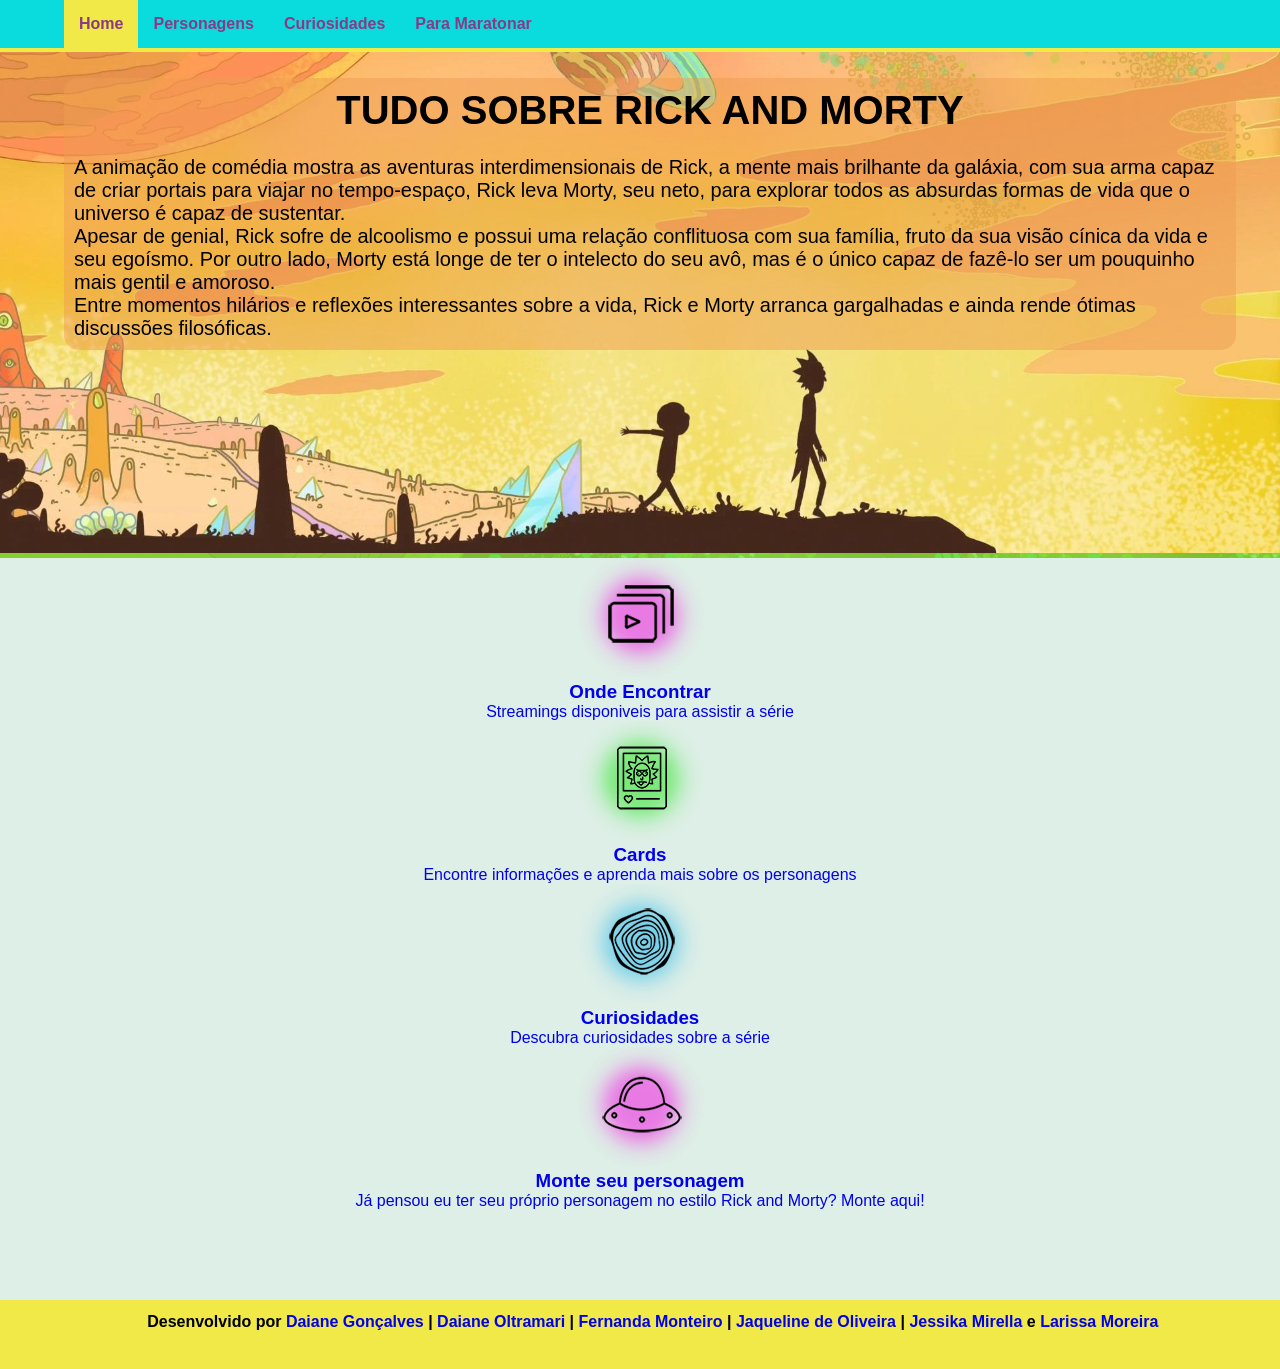
<file: index.html>
<!DOCTYPE html>
<html lang="pt-br">

<head>
  <meta charset="utf-8"/>
  <meta http-equiv="X-UA-Compatible" content="IE=edge"/>
  <meta name="viewport" content="width=device-width, initial-scale=1.0"/>
  <link rel="shortcut icon" href="./img/favicon.ico"/>
  <link rel="stylesheet" href="index.css" />
  <script src="main.js" type="module"></script>
  <title>Rick and Morty</title>
</head>
<header>
  <label for="menu-hamburguer">
    <div class="mburg">
      <span class="hamburguer"></span>
    </div>
  </label>
</header>

<body>
  <nav class="navbar">
    <ul class="border">
      <li><a class="active" href="index.html">Home</a></li>
      <li><a href="explore.html">Personagens</a></li>
      <li><a href="about.html">Curiosidades</a></li>
      <li><a href="videos.html">Para Maratonar</a></li>
    </ul>
  </nav>
  <header class="banner">
    <input class="header-input" type="checkbox" id="check">
    <label id="icone" for="check"></label>
    <div class="barra">
      <nav class="menu-text">
        <a href="./index.html">
          <div class="Link">Home</div>
        </a>
        <a href="explore.html">
          <div class="Link">Personagens</div>
        </a>
        <a href="about.html">
          <div class="Link">Curiosidades</div>
        </a>
        <a href="videos.html" target="_blank">
          <div class="Link">Para maratonar</div>
        </a>
      </nav>
    </div>
    <div class="texto">
      <h1>TUDO SOBRE RICK AND MORTY</h1>
      <br>
      <p>A animação de comédia mostra as aventuras interdimensionais de Rick, a mente mais brilhante da galáxia, com
        sua arma capaz de criar portais para viajar no tempo-espaço, Rick leva Morty, seu neto, para explorar todos as
        absurdas formas de vida que o universo é capaz de sustentar.<br>
        Apesar de genial, Rick sofre de alcoolismo e possui uma relação conflituosa com sua família, fruto da sua
        visão cínica da vida e seu egoísmo. Por outro lado, Morty está longe de ter o intelecto do seu avô, mas é o
        único capaz de fazê-lo ser um pouquinho mais gentil e amoroso.<br>
        Entre momentos hilários e reflexões interessantes sobre a vida, Rick e Morty arranca gargalhadas e ainda rende
        ótimas discussões filosóficas.</p>
    </div>
  </header>
  <section class="row icons-home">
    <article>
      <a href="./videos.html" class="video">
        <img src="./img/videos--.png" class="image" alt="icon-episodio">
        <h3>Onde Encontrar</h3>
        <p>Streamings disponiveis para assistir a série</p>
      </a>
    </article>
    <article>
      <a href="./explore.html" class="cardsMenu">
        <img src="./img/cards--.png" class="image" alt="icon-cards">
        <h3>Cards</h3>
        <p>Encontre informações e aprenda mais sobre os personagens</p>
      </a>
    </article>
    <article>
      <a href="./about.html" class="curio">
        <img src="./img/portal--.png" class="image" alt="icon-about">
        <h3>Curiosidades</h3>
        <p>Descubra curiosidades sobre a série</p>
      </a>
    </article>
    <article>
      <a href="https://gorickyourself.com/" target="_blank" class="video">
        <img src="./img/nav--.png" class="image" alt="icon-rickyourself">
        <h3>Monte seu personagem</h3>
        <p>Já pensou eu ter seu próprio personagem no estilo Rick and Morty? Monte aqui!</p>
      </a>
    </article>
  </section>
  <footer>
    <p>Desenvolvido por <a href="https://github.com/daianeex" target="_blanck">Daiane Gonçalves</a> |
      <a href="https://github.com/daianeoltramari" target="_blanck">Daiane Oltramari</a> |
      <a href="https://github.com/Fe-Monteiro" target="_blanck">Fernanda Monteiro</a> |
      <a href="https://github.com/jaquelinedeoliveira93" target="_blanck">Jaqueline de Oliveira</a> |
      <a href="https://github.com/jessikamirella" target="_blanck">Jessika Mirella</a>
      e <a href="https://github.com/la4ri" target="_blanck">Larissa Moreira</a>
    </p>
  </footer>
</body>

</html>
</file>
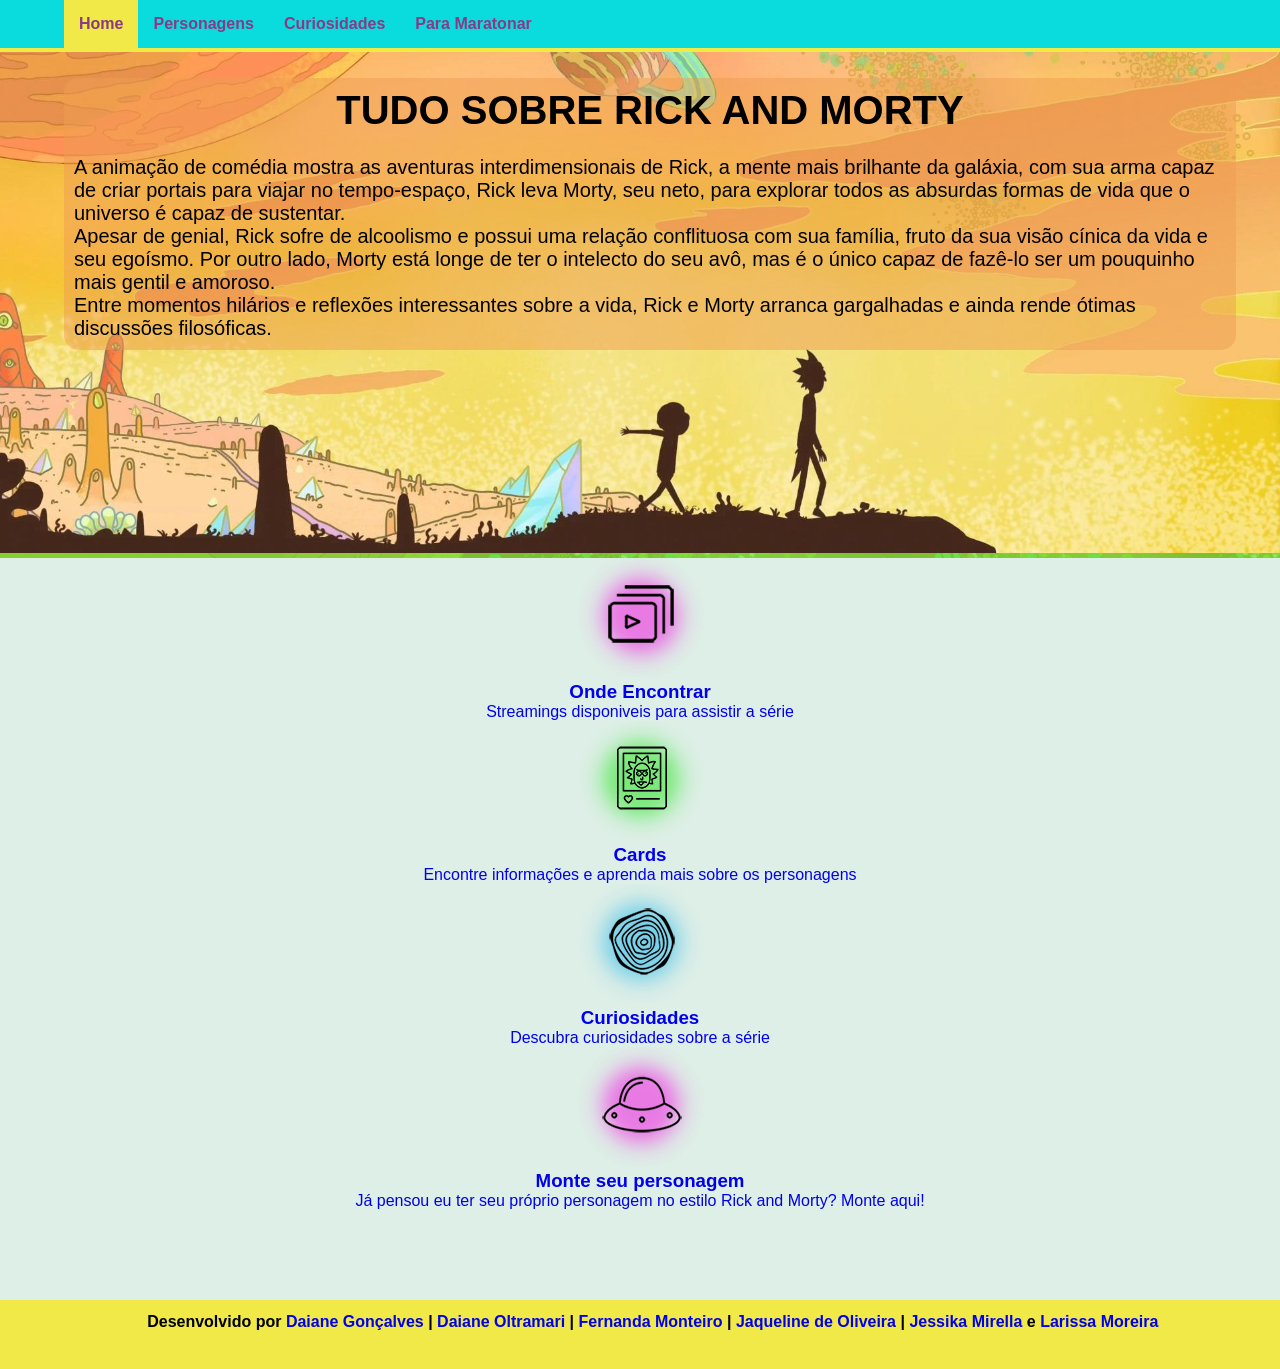
<file: src/index.html>
<!DOCTYPE html>
<html lang="pt-br">

<head>
  <meta charset="utf-8"/>
  <meta http-equiv="X-UA-Compatible" content="IE=edge"/>
  <meta name="viewport" content="width=device-width, initial-scale=1.0"/>
  <link rel="shortcut icon" href="./img/favicon.ico"/>
  <link rel="stylesheet" href="index.css" />
  <script src="main.js" type="module"></script>
  <title>Rick and Morty</title>
</head>
<header>
  <label for="menu-hamburguer">
    <div class="mburg">
      <span class="hamburguer"></span>
    </div>
  </label>
</header>

<body>
  <nav class="navbar">
    <ul class="border">
      <li><a class="active" href="index.html">Home</a></li>
      <li><a href="explore.html">Personagens</a></li>
      <li><a href="about.html">Curiosidades</a></li>
      <li><a href="videos.html">Para Maratonar</a></li>
    </ul>
  </nav>
  <header class="banner">
    <input class="header-input" type="checkbox" id="check">
    <label id="icone" for="check"></label>
    <div class="barra">
      <nav class="menu-text">
        <a href="./index.html">
          <div class="Link">Home</div>
        </a>
        <a href="explore.html">
          <div class="Link">Personagens</div>
        </a>
        <a href="about.html">
          <div class="Link">Curiosidades</div>
        </a>
        <a href="videos.html" target="_blank">
          <div class="Link">Para maratonar</div>
        </a>
      </nav>
    </div>
    <div class="texto">
      <h1>TUDO SOBRE RICK AND MORTY</h1>
      <br>
      <p>A animação de comédia mostra as aventuras interdimensionais de Rick, a mente mais brilhante da galáxia, com
        sua arma capaz de criar portais para viajar no tempo-espaço, Rick leva Morty, seu neto, para explorar todos as
        absurdas formas de vida que o universo é capaz de sustentar.<br>
        Apesar de genial, Rick sofre de alcoolismo e possui uma relação conflituosa com sua família, fruto da sua
        visão cínica da vida e seu egoísmo. Por outro lado, Morty está longe de ter o intelecto do seu avô, mas é o
        único capaz de fazê-lo ser um pouquinho mais gentil e amoroso.<br>
        Entre momentos hilários e reflexões interessantes sobre a vida, Rick e Morty arranca gargalhadas e ainda rende
        ótimas discussões filosóficas.</p>
    </div>
  </header>
  <section class="row icons-home">
    <article>
      <a href="./videos.html" class="video">
        <img src="./img/videos--.png" class="image" alt="icon-episodio">
        <h3>Onde Encontrar</h3>
        <p>Streamings disponiveis para assistir a série</p>
      </a>
    </article>
    <article>
      <a href="./explore.html" class="cardsMenu">
        <img src="./img/cards--.png" class="image" alt="icon-cards">
        <h3>Cards</h3>
        <p>Encontre informações e aprenda mais sobre os personagens</p>
      </a>
    </article>
    <article>
      <a href="./about.html" class="curio">
        <img src="./img/portal--.png" class="image" alt="icon-about">
        <h3>Curiosidades</h3>
        <p>Descubra curiosidades sobre a série</p>
      </a>
    </article>
    <article>
      <a href="https://gorickyourself.com/" target="_blank" class="video">
        <img src="./img/nav--.png" class="image" alt="icon-rickyourself">
        <h3>Monte seu personagem</h3>
        <p>Já pensou eu ter seu próprio personagem no estilo Rick and Morty? Monte aqui!</p>
      </a>
    </article>
  </section>
  <footer>
    <p>Desenvolvido por <a href="https://github.com/daianeex" target="_blanck">Daiane Gonçalves</a> |
      <a href="https://github.com/daianeoltramari" target="_blanck">Daiane Oltramari</a> |
      <a href="https://github.com/Fe-Monteiro" target="_blanck">Fernanda Monteiro</a> |
      <a href="https://github.com/jaquelinedeoliveira93" target="_blanck">Jaqueline de Oliveira</a> |
      <a href="https://github.com/jessikamirella" target="_blanck">Jessika Mirella</a>
      e <a href="https://github.com/la4ri" target="_blanck">Larissa Moreira</a>
    </p>
  </footer>
</body>

</html>
</file>
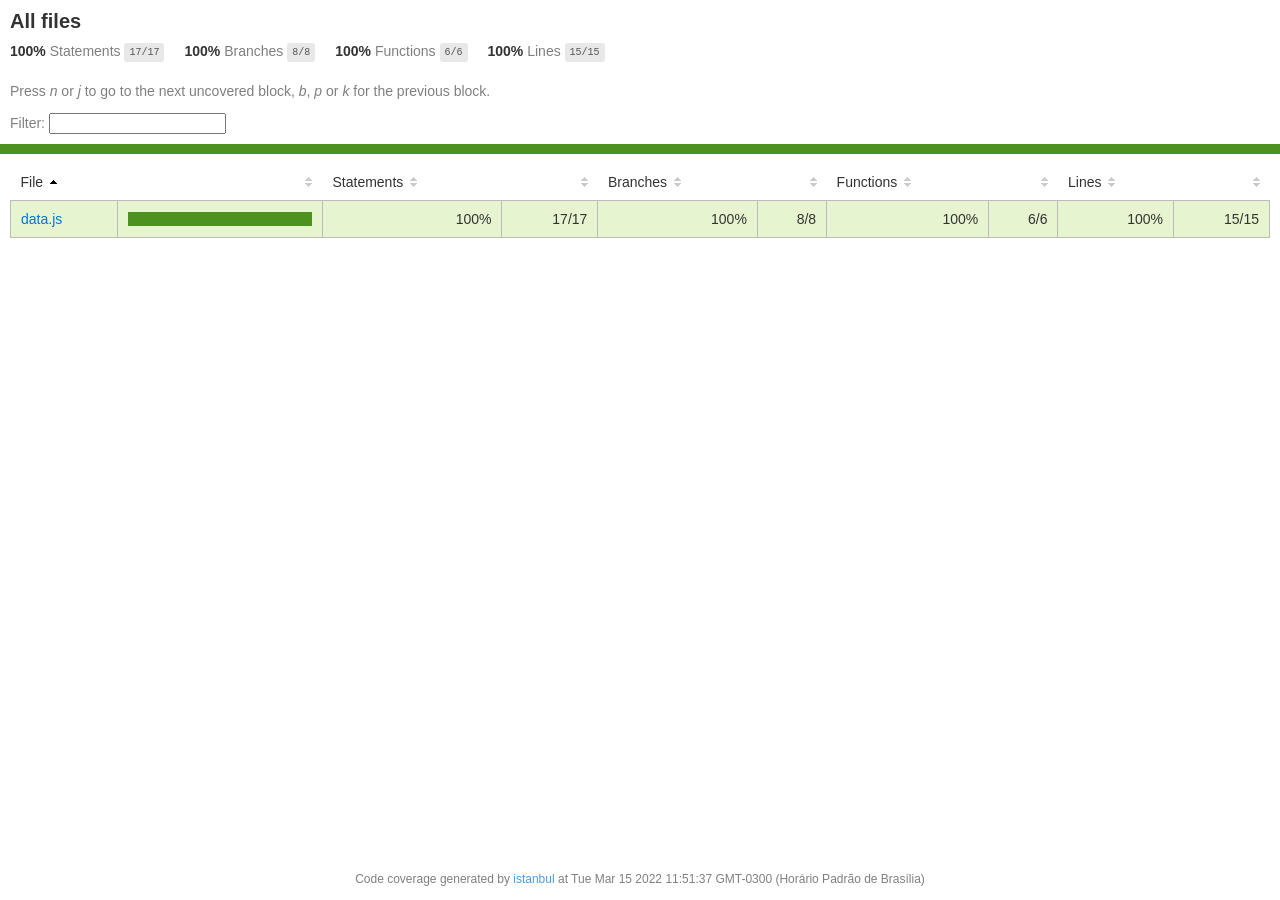
<file: coverage/lcov-report/index.html>
<!doctype html>
<html lang="en">

<head>
    <title>Code coverage report for All files</title>
    <meta charset="utf-8" />
    <link rel="stylesheet" href="prettify.css" />
    <link rel="stylesheet" href="base.css" />
    <link rel="shortcut icon" type="image/x-icon" href="favicon.png" />
    <meta name="viewport" content="width=device-width, initial-scale=1" />
    <style type='text/css'>
        .coverage-summary .sorter {
            background-image: url(sort-arrow-sprite.png);
        }
    </style>
</head>
    
<body>
<div class='wrapper'>
    <div class='pad1'>
        <h1>All files</h1>
        <div class='clearfix'>
            
            <div class='fl pad1y space-right2'>
                <span class="strong">100% </span>
                <span class="quiet">Statements</span>
                <span class='fraction'>17/17</span>
            </div>
        
            
            <div class='fl pad1y space-right2'>
                <span class="strong">100% </span>
                <span class="quiet">Branches</span>
                <span class='fraction'>8/8</span>
            </div>
        
            
            <div class='fl pad1y space-right2'>
                <span class="strong">100% </span>
                <span class="quiet">Functions</span>
                <span class='fraction'>6/6</span>
            </div>
        
            
            <div class='fl pad1y space-right2'>
                <span class="strong">100% </span>
                <span class="quiet">Lines</span>
                <span class='fraction'>15/15</span>
            </div>
        
            
        </div>
        <p class="quiet">
            Press <em>n</em> or <em>j</em> to go to the next uncovered block, <em>b</em>, <em>p</em> or <em>k</em> for the previous block.
        </p>
        <template id="filterTemplate">
            <div class="quiet">
                Filter:
                <input oninput="onInput()" type="search" id="fileSearch">
            </div>
        </template>
    </div>
    <div class='status-line high'></div>
    <div class="pad1">
<table class="coverage-summary">
<thead>
<tr>
   <th data-col="file" data-fmt="html" data-html="true" class="file">File</th>
   <th data-col="pic" data-type="number" data-fmt="html" data-html="true" class="pic"></th>
   <th data-col="statements" data-type="number" data-fmt="pct" class="pct">Statements</th>
   <th data-col="statements_raw" data-type="number" data-fmt="html" class="abs"></th>
   <th data-col="branches" data-type="number" data-fmt="pct" class="pct">Branches</th>
   <th data-col="branches_raw" data-type="number" data-fmt="html" class="abs"></th>
   <th data-col="functions" data-type="number" data-fmt="pct" class="pct">Functions</th>
   <th data-col="functions_raw" data-type="number" data-fmt="html" class="abs"></th>
   <th data-col="lines" data-type="number" data-fmt="pct" class="pct">Lines</th>
   <th data-col="lines_raw" data-type="number" data-fmt="html" class="abs"></th>
</tr>
</thead>
<tbody><tr>
	<td class="file high" data-value="data.js"><a href="data.js.html">data.js</a></td>
	<td data-value="100" class="pic high">
	<div class="chart"><div class="cover-fill cover-full" style="width: 100%"></div><div class="cover-empty" style="width: 0%"></div></div>
	</td>
	<td data-value="100" class="pct high">100%</td>
	<td data-value="17" class="abs high">17/17</td>
	<td data-value="100" class="pct high">100%</td>
	<td data-value="8" class="abs high">8/8</td>
	<td data-value="100" class="pct high">100%</td>
	<td data-value="6" class="abs high">6/6</td>
	<td data-value="100" class="pct high">100%</td>
	<td data-value="15" class="abs high">15/15</td>
	</tr>

</tbody>
</table>
</div>
                <div class='push'></div><!-- for sticky footer -->
            </div><!-- /wrapper -->
            <div class='footer quiet pad2 space-top1 center small'>
                Code coverage generated by
                <a href="https://istanbul.js.org/" target="_blank" rel="noopener noreferrer">istanbul</a>
                at Tue Mar 15 2022 11:51:37 GMT-0300 (Horário Padrão de Brasília)
            </div>
        <script src="prettify.js"></script>
        <script>
            window.onload = function () {
                prettyPrint();
            };
        </script>
        <script src="sorter.js"></script>
        <script src="block-navigation.js"></script>
    </body>
</html>
</file>
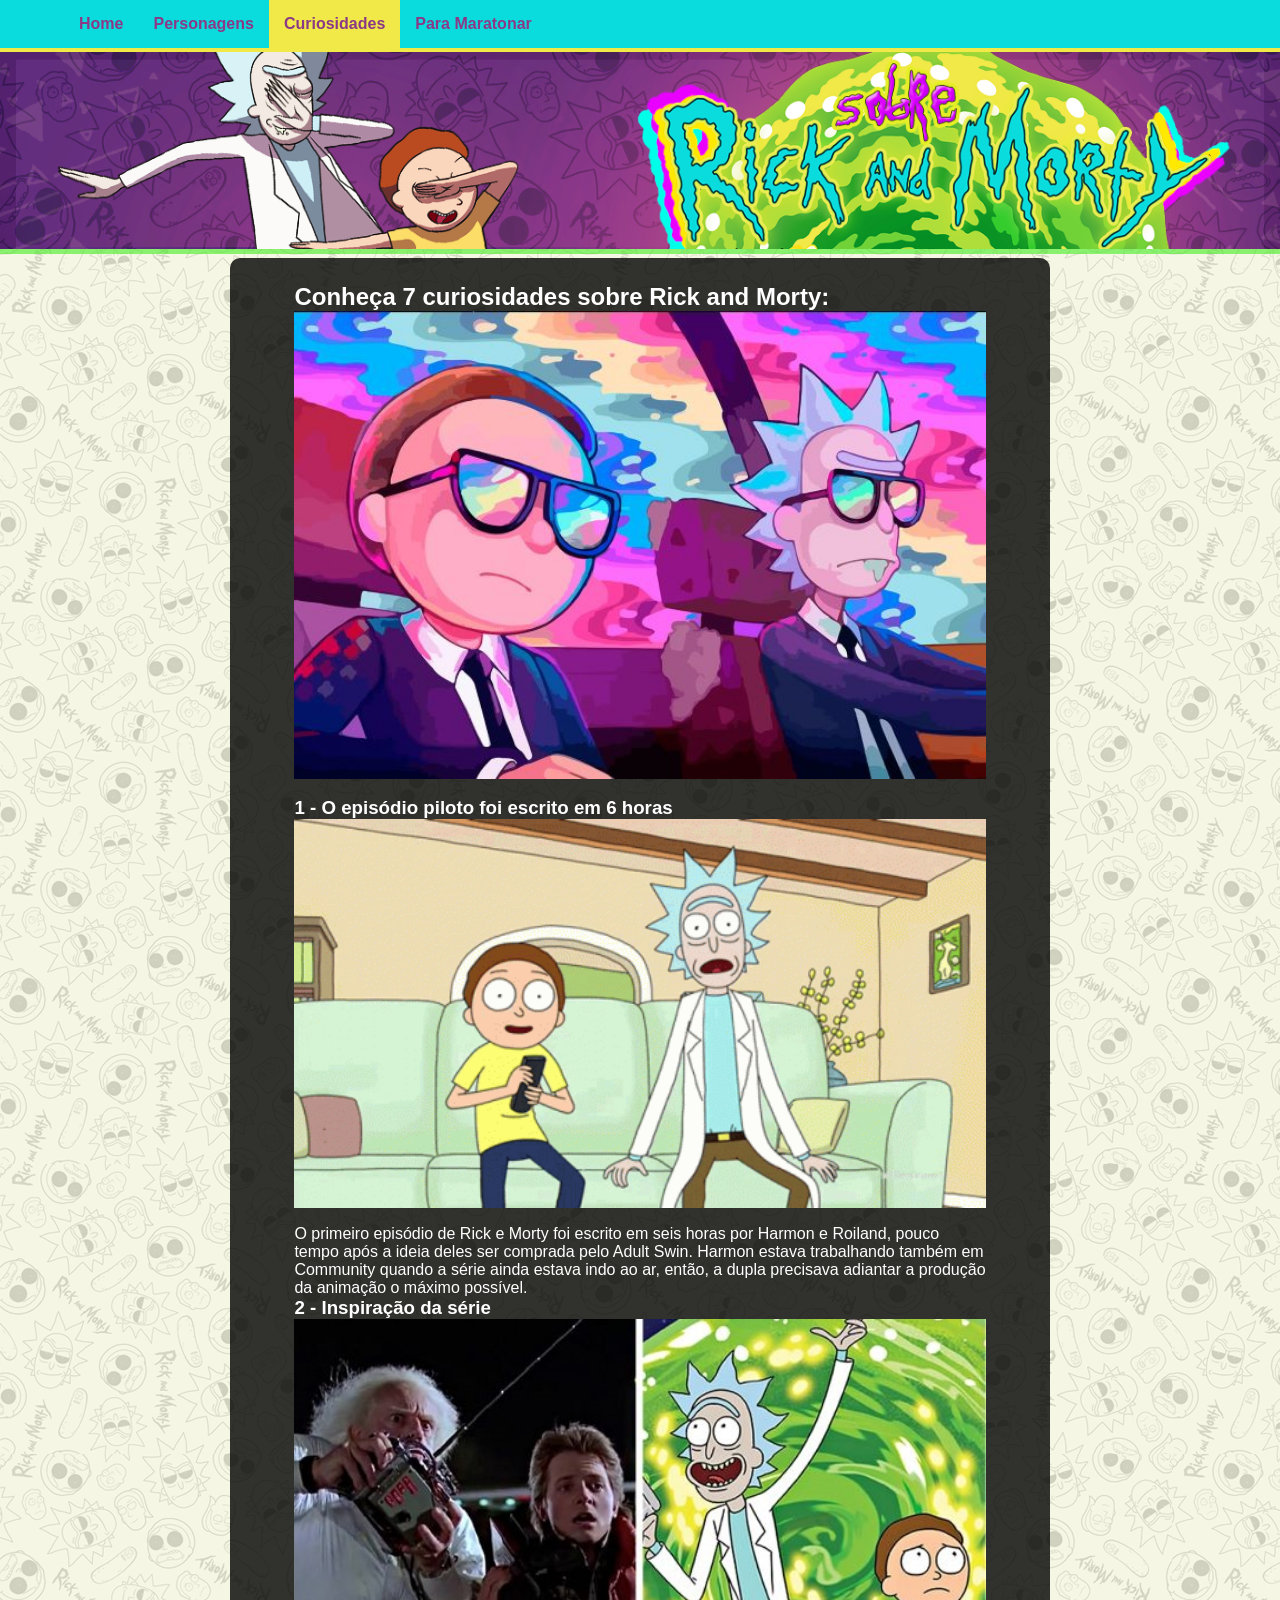
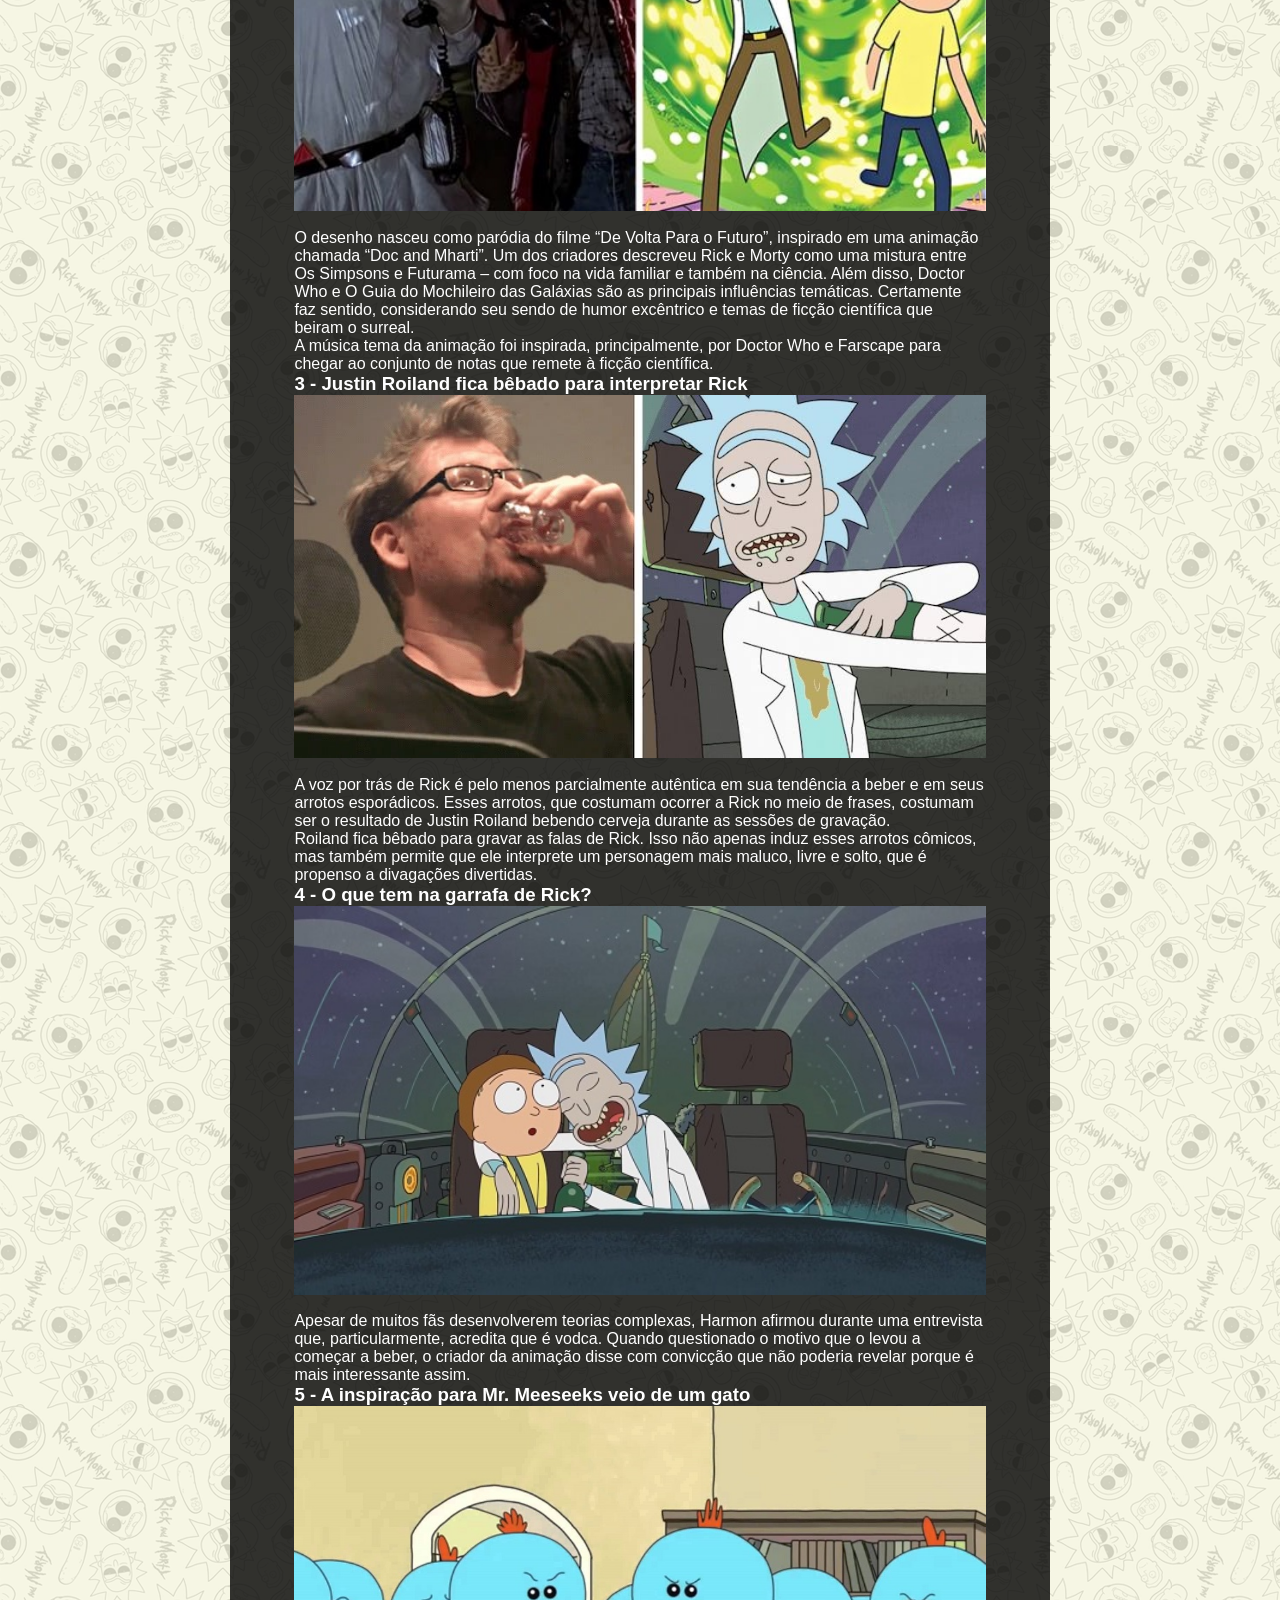
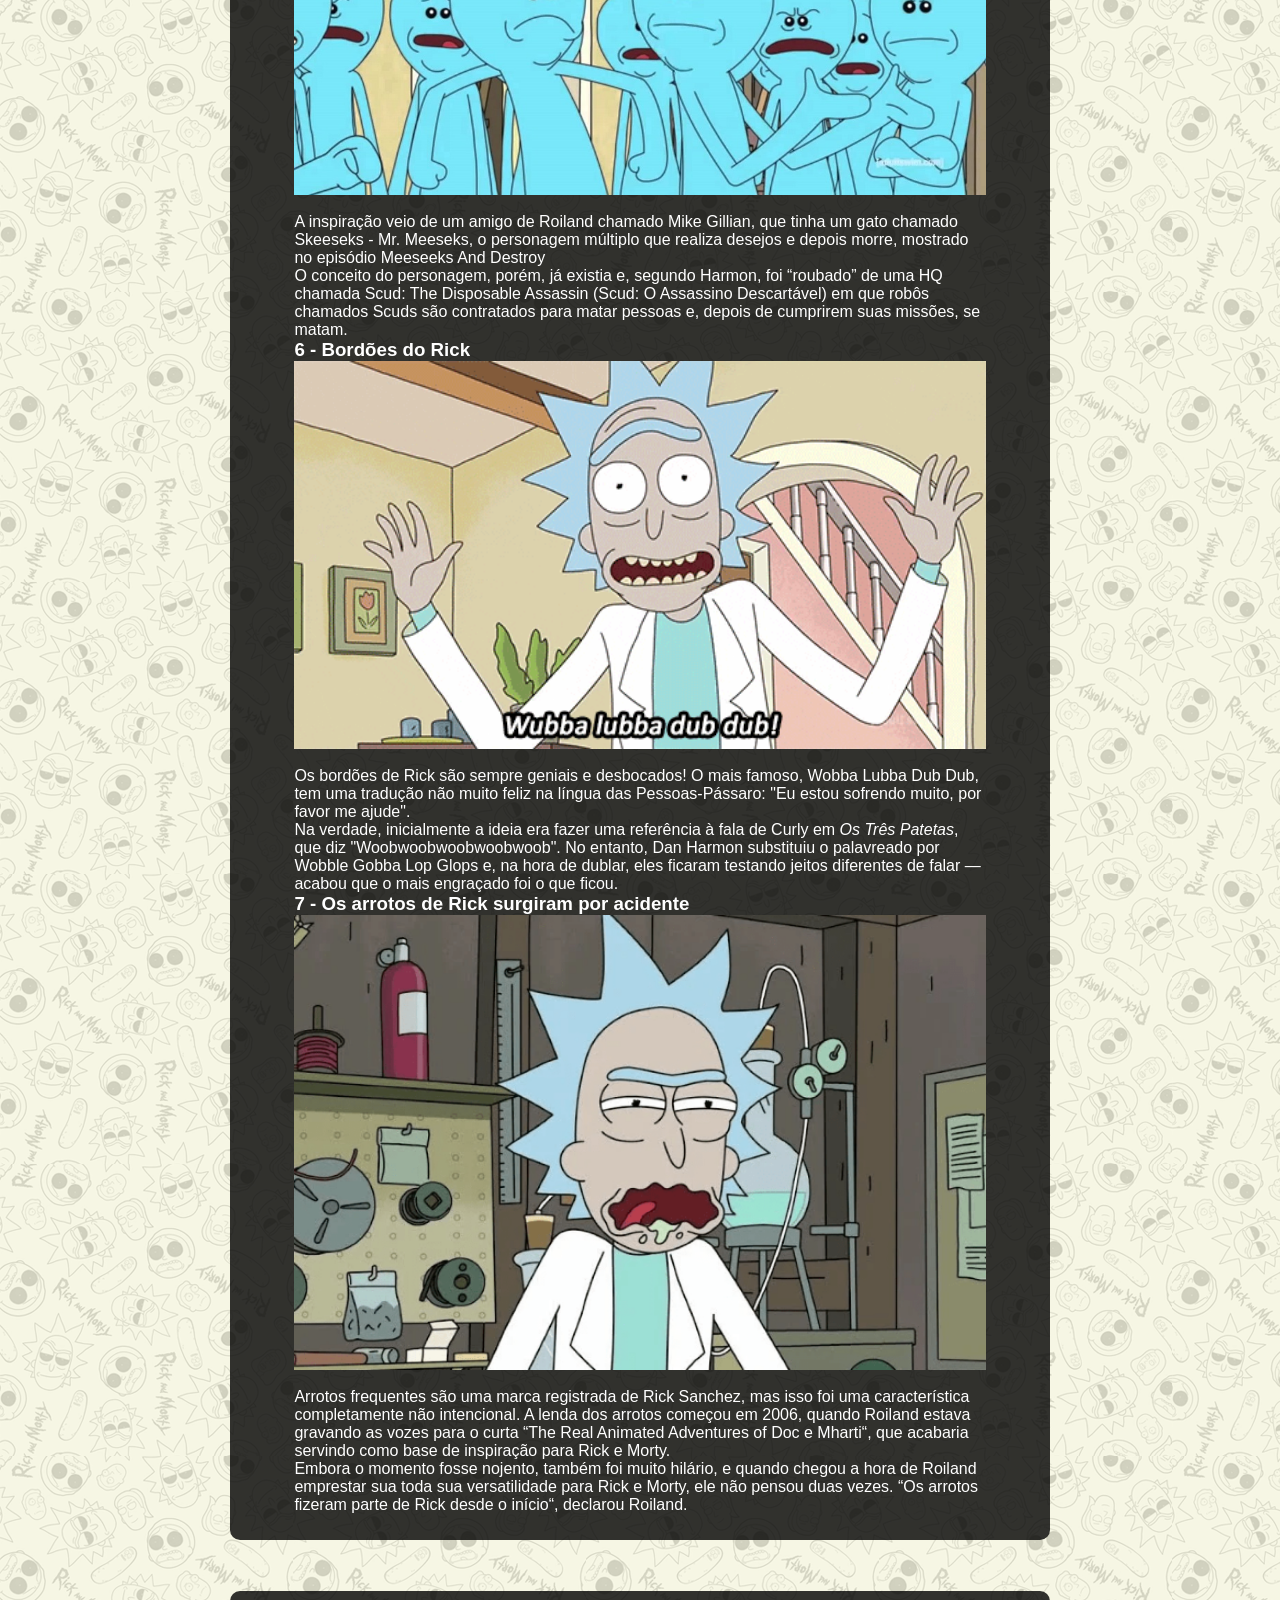
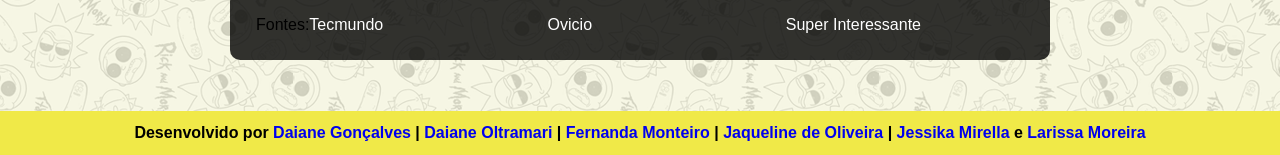
<file: about.html>
<!DOCTYPE html>
<html lang="pt-br">

<head>
  <meta charset="UTF-8">
  <meta http-equiv="X-UA-Compatible" content="IE=edge"/>
  <meta name="viewport" content="width=device-width, initial-scale=1.0"/>
  <link rel="shortcut icon" href="./img/favicon.ico"/>
  <link rel="stylesheet" href="about.css"/>
  <script src="main.js" type="module"></script>
  <title>Curiosidades</title>
</head>

<header>
  <input class="header-input" type="checkbox" id="check">
  <label id="icone" for="check"></label>
  <div class="barra">
    <nav class="menu-text">
      <a href="./index.html">
        <div class="Link">Home</div>
      </a>
      <a href="explore.html">
        <div class="Link">Personagens</div>
      </a>
      <a href="about.html">
        <div class="Link">Curiosidades</div>
      </a>
      <a href="videos.html">
        <div class="Link">Para maratonar</div>
      </a>
    </nav>
  </div>
  <label for="menu-hamburguer">
    <div class="mburg">
      <span class="hamburguer"></span>
    </div>
  </label>
</header>

<body>
  <nav class="navbar">
    <ul class="border">
      <li><a href="index.html">Home</a></li>
      <li><a href="explore.html">Personagens</a></li>
      <li><a href="about.html" class="active">Curiosidades</a></li>
      <li><a href="videos.html">Para Maratonar</a></li>
    </ul>
  </nav>

  <div class="rick-and-morty">
    <img src="./img/bannerabouti.png" class="image-bg" alt="banner">
  </div>

  <section class="curiosidades">
    <div class="texto-curiosidades">
      <h2 class="titulo"> Conheça 7 curiosidades sobre Rick and Morty:</h2>
      <img class="imagens-curiosidades" src="./img/curiosidade.jpg" alt="imagens-curiosidades">
      <h3 class="titulo">1 - O episódio piloto foi escrito em 6 horas</h3>
      <img class="imagens-curiosidades" src="./img/curiosidade-1.gif" alt="imagens-curiosidades">
      <p>O primeiro episódio de Rick e Morty foi escrito em seis horas por Harmon e Roiland, pouco tempo após a ideia
        deles ser comprada pelo Adult Swin. Harmon estava trabalhando também em Community quando a série ainda estava
        indo ao ar, então, a dupla precisava adiantar a produção da animação o máximo possível.
      </p>

      <h3 class="titulo">2 - Inspiração da série</h3>
      <img class="imagens-curiosidades" src="./img/curiosidade-2.jpg" alt="imagens-curiosidades">
      <p>O desenho nasceu como paródia do filme “De Volta Para o Futuro”, inspirado em uma animação chamada “Doc and
        Mharti”. Um dos criadores descreveu Rick e Morty como uma mistura entre Os Simpsons e Futurama – com foco na
        vida familiar e também na ciência.
        Além disso, Doctor Who e O Guia do Mochileiro das Galáxias são as principais influências temáticas. Certamente
        faz sentido, considerando seu sendo de humor excêntrico e temas de ficção científica que beiram o surreal.
      </p>
      <p>A música tema da animação foi inspirada, principalmente, por Doctor Who e Farscape para chegar ao conjunto de
        notas que remete à ficção científica.
      </p>

      <h3 class="titulo">3 - Justin Roiland fica bêbado para interpretar Rick</h3>
      <img class="imagens-curiosidades" src="./img/curiosidade-3.jpg" alt="imagens-curiosidades">
      <p>A voz por trás de Rick é pelo menos parcialmente autêntica em sua tendência a beber e em seus arrotos
        esporádicos. Esses arrotos, que costumam ocorrer a Rick no meio de frases, costumam ser o resultado de
        Justin Roiland bebendo cerveja durante as sessões de gravação.
      </p>
      <p>Roiland fica bêbado para gravar as falas de Rick. Isso não apenas induz esses arrotos cômicos, mas
        também permite que ele interprete um personagem mais maluco, livre e solto, que é propenso a divagações
        divertidas.
      </p>
      <h3 class="titulo">4 - O que tem na garrafa de Rick?</h3>
      <img class="imagens-curiosidades" src="./img/curiosidade-4.jpg" alt="imagens-curiosidades">
      <p>Apesar de muitos fãs desenvolverem teorias complexas, Harmon afirmou durante uma entrevista que,
        particularmente, acredita que é vodca. Quando questionado o motivo que o levou a começar a beber, o criador da
        animação disse com convicção que não poderia revelar porque é mais interessante assim.</p>

      <h3 class="titulo">5 - A inspiração para Mr. Meeseeks veio de um gato</h3>
      <img class="imagens-curiosidades" src="./img/curiosidade-5.jpg" alt="imagens-curiosidades">
      <p>A inspiração veio de um amigo de Roiland chamado Mike Gillian, que tinha um gato chamado Skeeseks - Mr.
        Meeseks, o personagem múltiplo que realiza desejos e depois morre, mostrado no episódio Meeseeks And Destroy
      </p>
      <p>O conceito do personagem, porém, já existia e, segundo Harmon, foi “roubado” de uma HQ chamada Scud: The
        Disposable Assassin (Scud: O Assassino Descartável) em que robôs chamados Scuds são contratados para matar
        pessoas e, depois de cumprirem suas missões, se matam.
      </p>

      <h3 class="titulo">6 - Bordões do Rick</h3>
      <img class="imagens-curiosidades" src="./img/curiosidade-6.gif" alt="imagens-curiosidades">
      <p>Os bordões de Rick são sempre geniais e desbocados! O mais famoso, Wobba Lubba Dub Dub, tem uma tradução
        não
        muito feliz na língua das Pessoas-Pássaro: "Eu estou sofrendo muito, por favor me ajude".
      </p>
      <p>Na verdade, inicialmente a ideia era fazer uma referência à fala de Curly em <i>Os Três Patetas</i>, que diz
        "Woobwoobwoobwoobwoob". No entanto, Dan Harmon substituiu o palavreado por Wobble Gobba Lop Glops e, na hora
        de dublar, eles ficaram testando jeitos diferentes de falar — acabou que o mais engraçado foi o que ficou.
      </p>

      <h3 class="titulo">7 - Os arrotos de Rick surgiram por acidente</h3>
      <img class="imagens-curiosidades" src="./img/curiosidade-7.png" alt="imagens-curiosidades">
      <p>Arrotos frequentes são uma marca registrada de Rick Sanchez, mas isso foi uma característica completamente não
        intencional. A lenda dos arrotos começou em 2006, quando Roiland estava gravando as vozes para o curta “The Real
        Animated Adventures of Doc e Mharti“, que acabaria servindo como base de inspiração para Rick e Morty.
      </p>
      <p>Embora o momento fosse nojento, também foi muito hilário, e quando chegou a hora de Roiland emprestar sua toda
        sua versatilidade para Rick e Morty, ele não pensou duas vezes. “Os arrotos fizeram parte de Rick desde o
        início“, declarou Roiland.
      </p>
    </div>
  </section>
  <section>
    <article class="fontes">
      <p>Fontes:</p>
      <a href="https://www.tecmundo.com.br/minha-serie/166831-15-fatos-sobre-rick-and-morty-que-vao-fazer-voce-pirar-nessa-animacao.htm"
        target="_blank">Tecmundo</a>
      <a href="https://ovicio.com.br/10-curiosidades-sobre-rick-e-morty/" target="_blank">Ovicio</a>
      <a href="https://super.abril.com.br/mundo-estranho/17-detalhes-fantasticos-que-te-farao-amar-rick-e-morty-ainda-mais/"
        target="_blank">Super Interessante</a>
    </article>
  </section>
  <footer>
    <p>Desenvolvido por <a href="https://github.com/daianeex" target="_blanck">Daiane Gonçalves</a> |
      <a href="https://github.com/daianeoltramari" target="_blanck">Daiane Oltramari</a> |
      <a href="https://github.com/Fe-Monteiro" target="_blanck">Fernanda Monteiro</a> |
      <a href="https://github.com/jaquelinedeoliveira93" target="_blanck">Jaqueline de Oliveira</a> |
      <a href="https://github.com/jessikamirella" target="_blanck">Jessika Mirella</a>
      e <a href="https://github.com/la4ri" target="_blanck">Larissa Moreira</a>
    </p>
  </footer>
</body>

</html>
</file>
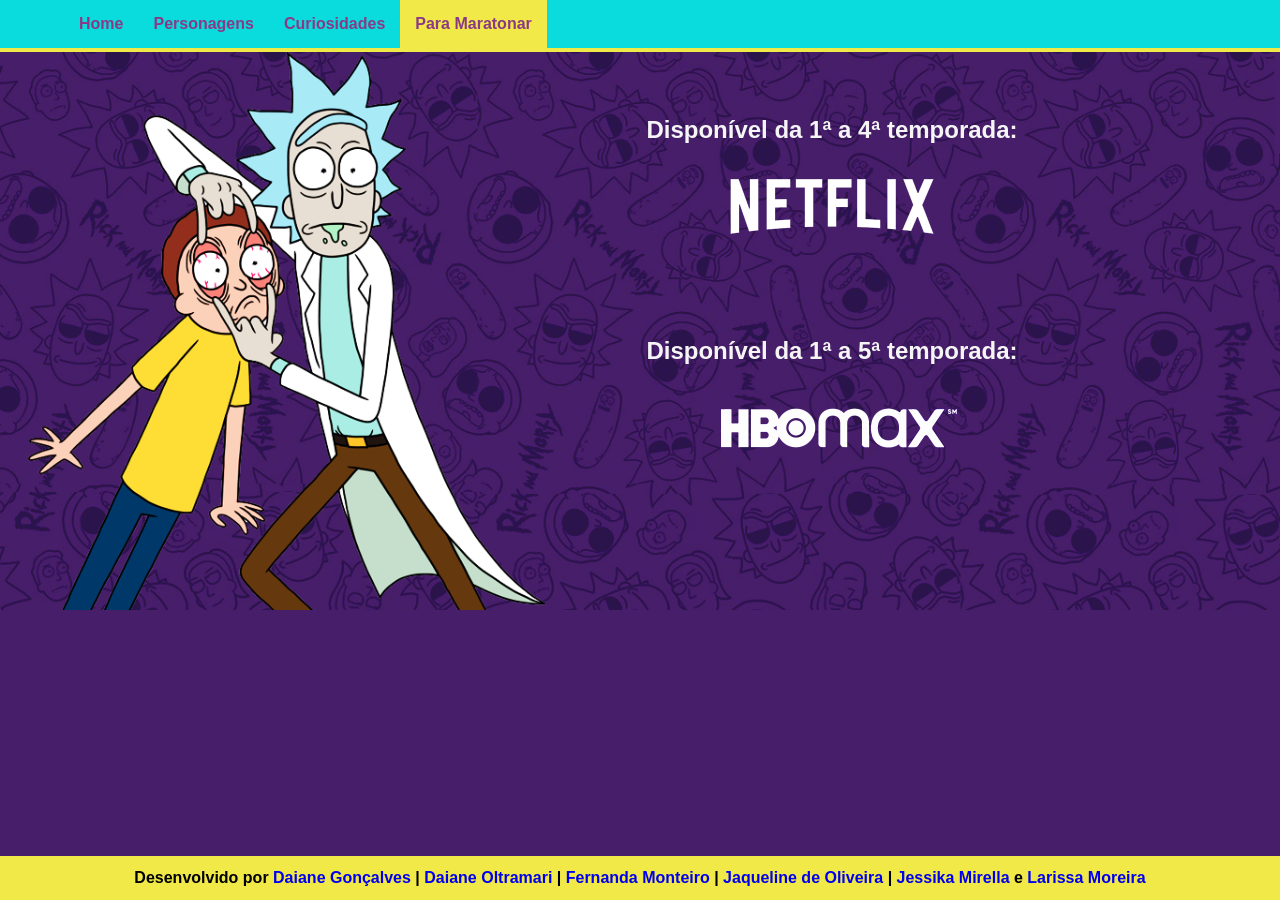
<file: videos.html>
<!DOCTYPE html>
<html lang="pt-br">

<head>
  <meta charset="UTF-8"/>
  <meta http-equiv="X-UA-Compatible" content="IE=edge"/>
  <meta name="viewport" content="width=device-width, initial-scale=1.0"/>
  <link rel="shortcut icon" href="./img/favicon.ico"/>
  <link rel="stylesheet" href="videos.css"/>
  <script src="main.js" type="module"></script>
  <title>Para Maratonar</title>
</head>
<header>
  <input class="header-input" type="checkbox" id="check">
  <label id="icone" for="check"></label>
  <div class="barra">
    <nav class="menu-text">
      <a href="./index.html">
        <div class="Link">Home</div>
      </a>
      <a href="explore.html">
        <div class="Link">Personagens</div>
      </a>
      <a href="about.html">
        <div class="Link">Curiosidades</div>
      </a>
      <a href="videos.html">
        <div class="Link">Para maratonar</div>
      </a>
    </nav>
  </div>
  <label for="menu-hamburguer">
    <div class="mburg">
      <span class="hamburguer"></span>
    </div>
  </label>
</header>

<body>
  <nav class="navbar">
    <ul class="border">
      <li><a href="index.html">Home</a></li>
      <li><a href="explore.html">Personagens</a></li>
      <li><a href="about.html">Curiosidades</a></li>
      <li><a href="videos.html" class="active">Para Maratonar</a></li>
    </ul>
  </nav>
  <main>
    <section class="toWatch">
      <h1 class="net">Disponível da 1ª a 4ª temporada:</h1>
      <a href="https://www.netflix.com/title/80014749/" target="_blank">
        <img class="watch" src="img/netflix.png" alt="netflix logo"/>
      </a>
      <h1 class="hbo">Disponível da 1ª a 5ª temporada:</h1>
      <a href="https://play.hbomax.com/page/urn:hbo:page:GXkRjxwjR68PDwwEAABKJ:type:series?c=buy_flow_complete&pid=hbomax&af_channel=Owned"
        target="_blank">
        <img class="watch" src="img/hbo.png" alt="hbo logo"/>
      </a>
    </section>
  </main>
  <footer>
    <p>Desenvolvido por <a href="https://github.com/daianeex" target="_blanck">Daiane Gonçalves</a> |
      <a href="https://github.com/daianeoltramari" target="_blanck">Daiane Oltramari</a> |
      <a href="https://github.com/Fe-Monteiro" target="_blanck">Fernanda Monteiro</a> |
      <a href="https://github.com/jaquelinedeoliveira93" target="_blanck">Jaqueline de Oliveira</a> |
      <a href="https://github.com/jessikamirella" target="_blanck">Jessika Mirella</a>
      e <a href="https://github.com/la4ri" target="_blanck">Larissa Moreira</a>
    </p>
  </footer>
</body>

</html>
</file>
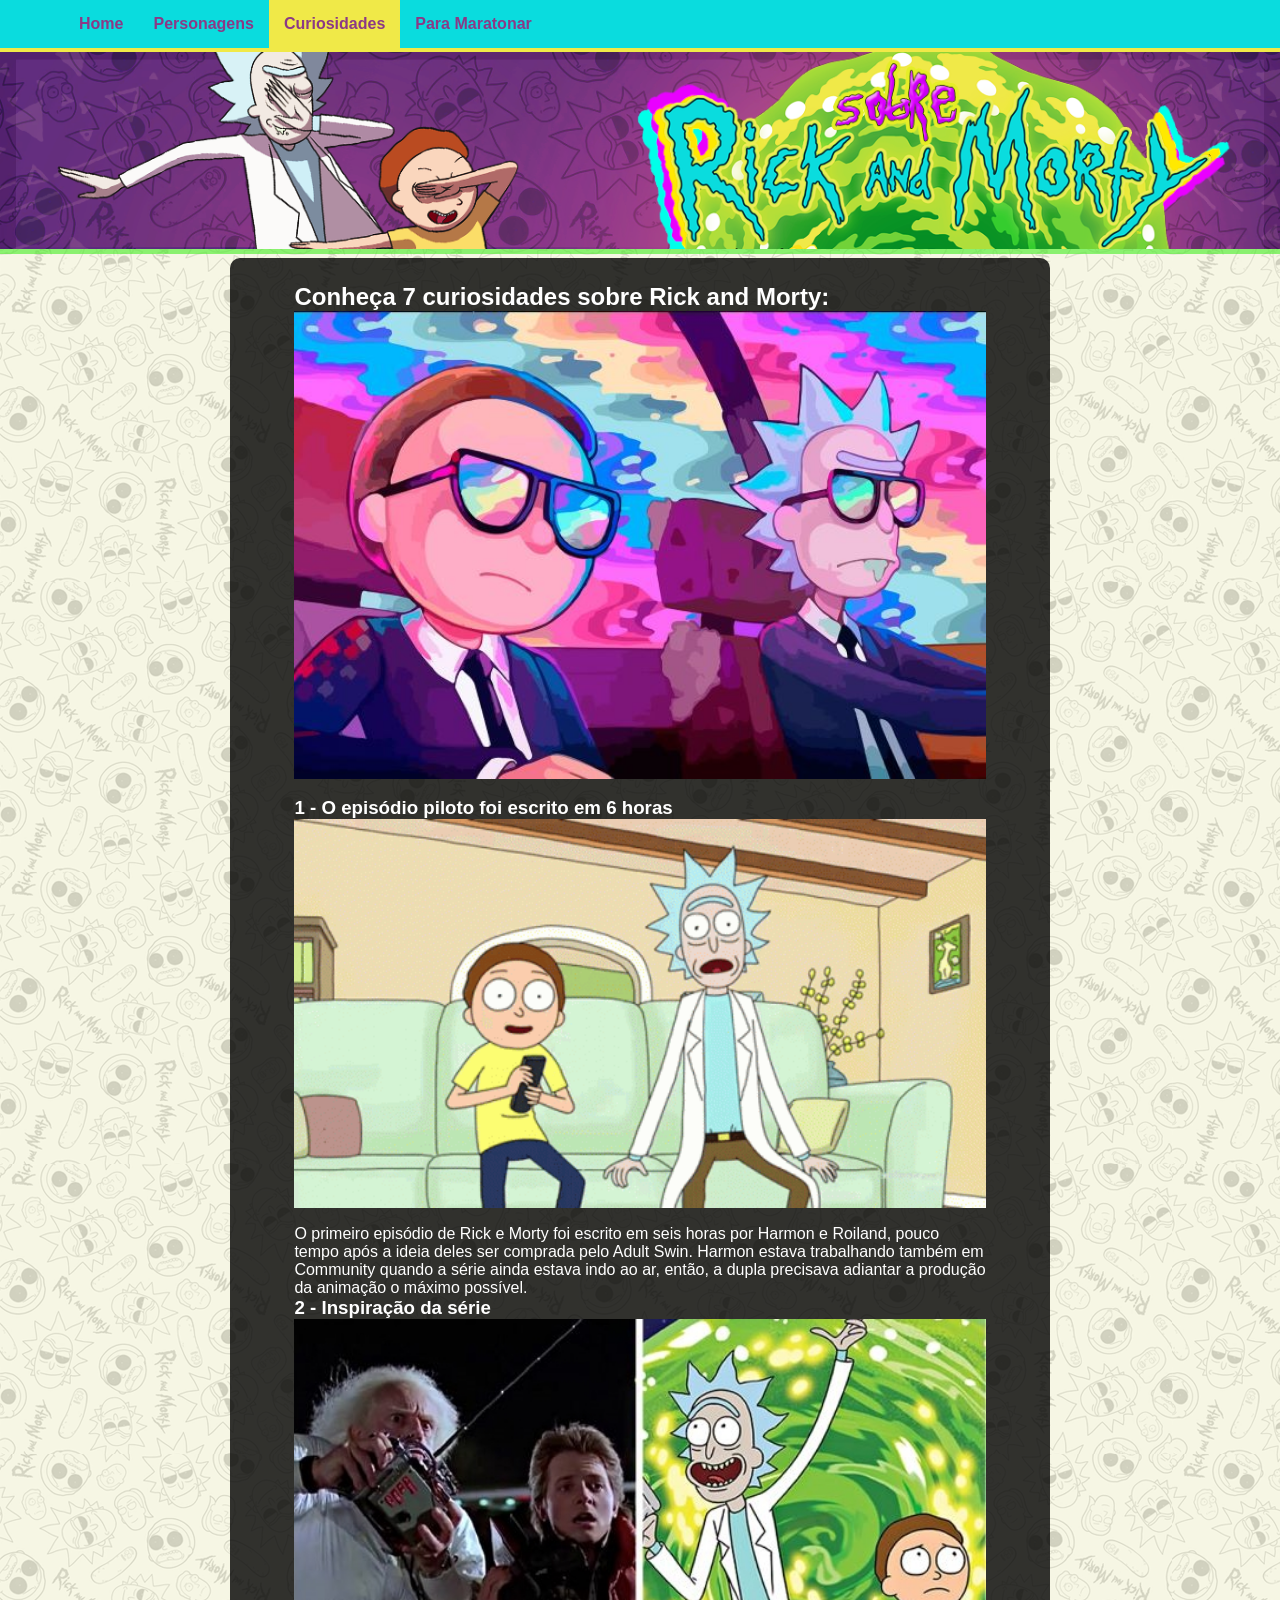
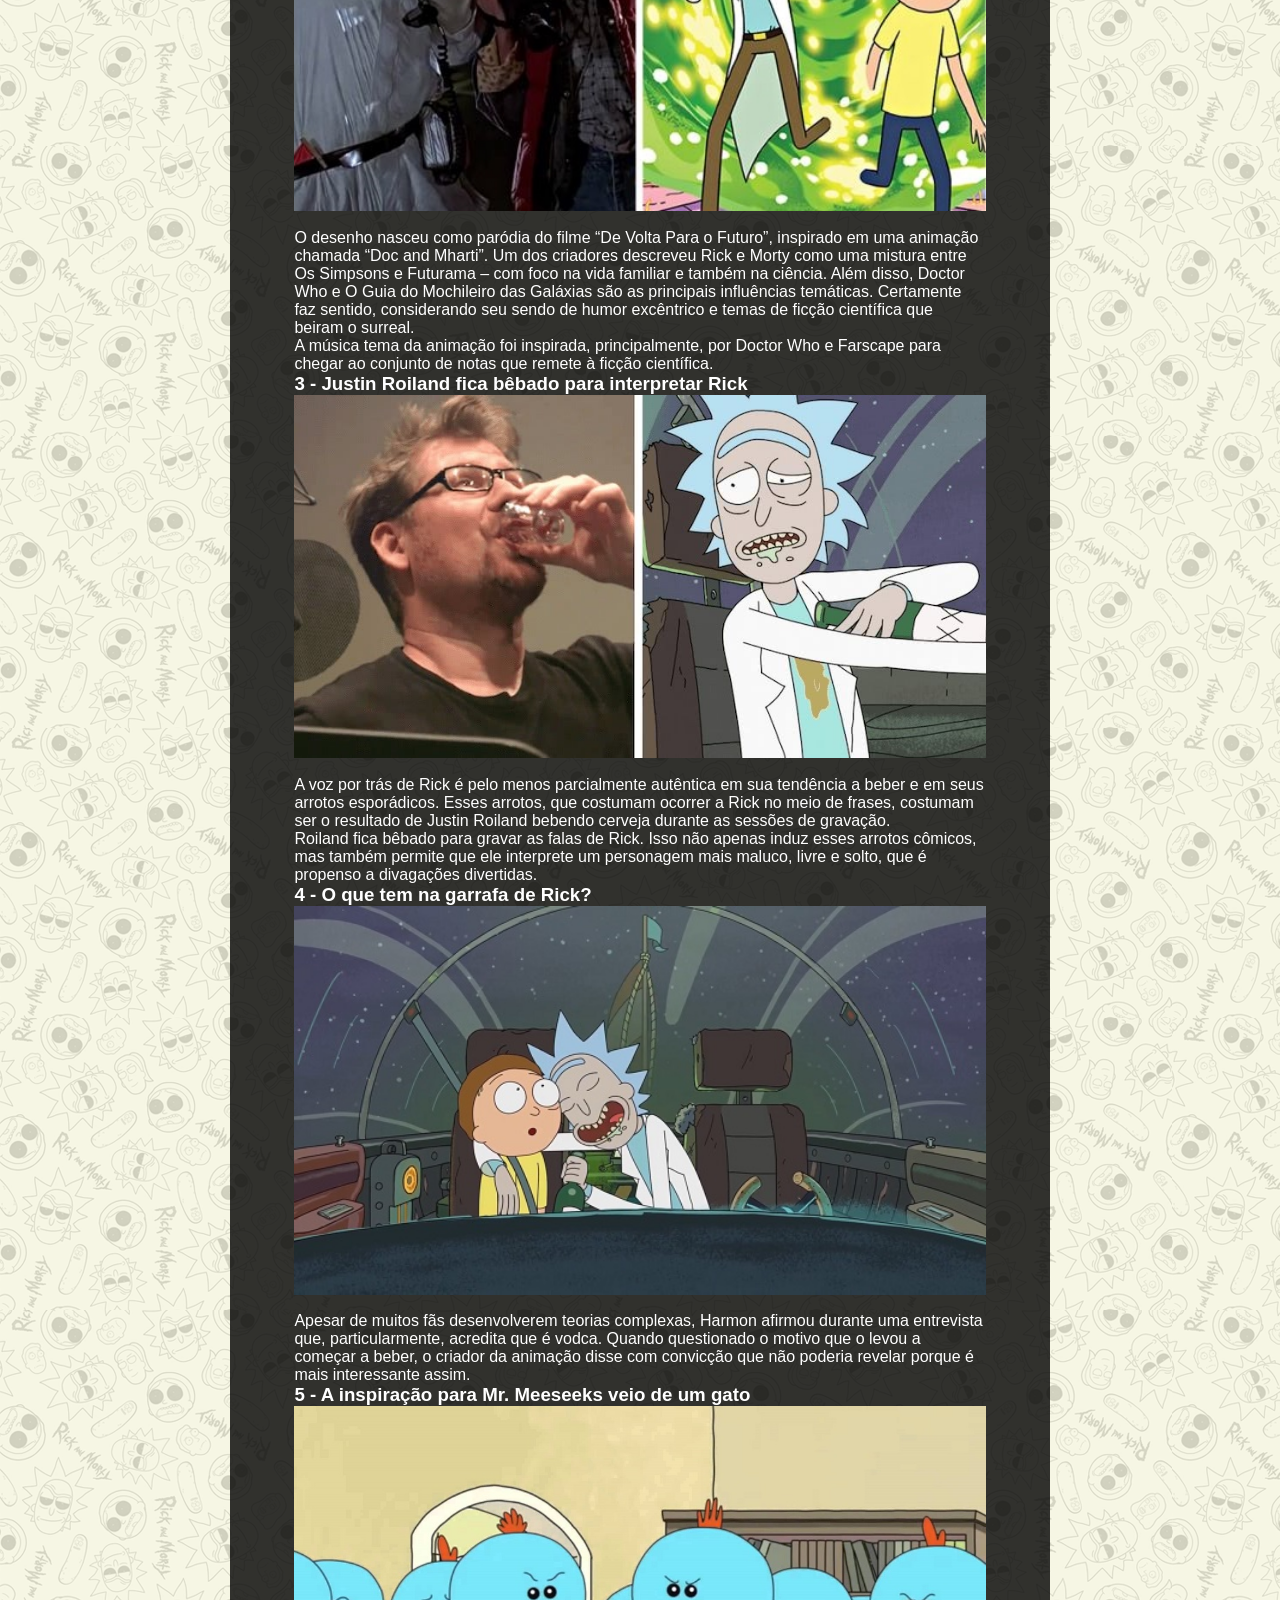
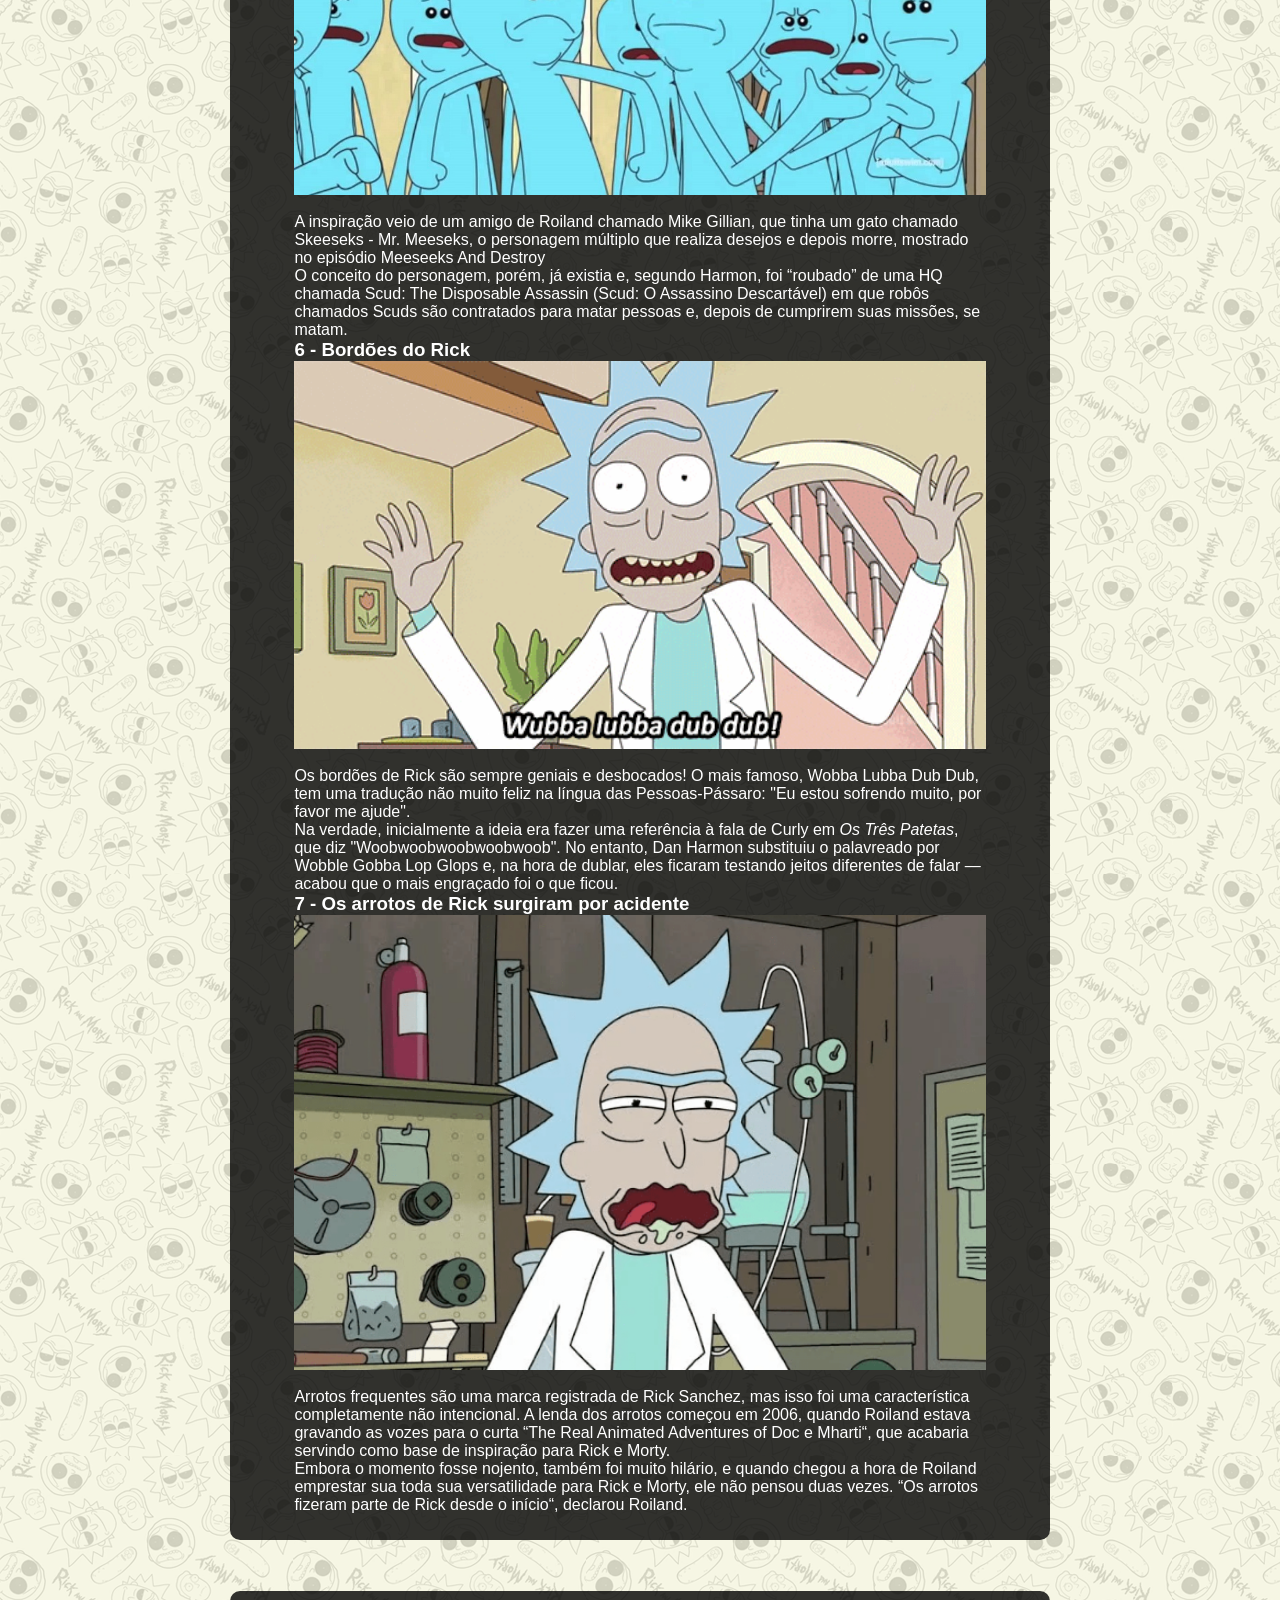
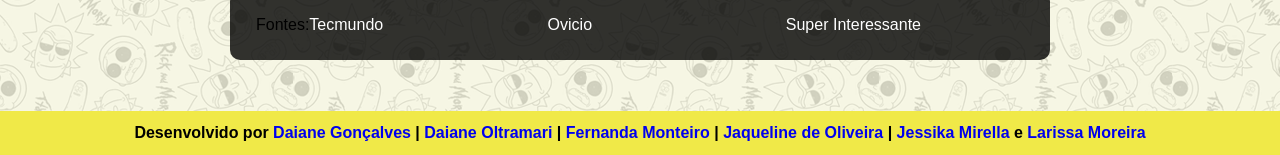
<file: src/about.html>
<!DOCTYPE html>
<html lang="pt-br">

<head>
  <meta charset="UTF-8">
  <meta http-equiv="X-UA-Compatible" content="IE=edge"/>
  <meta name="viewport" content="width=device-width, initial-scale=1.0"/>
  <link rel="shortcut icon" href="./img/favicon.ico"/>
  <link rel="stylesheet" href="about.css"/>
  <script src="main.js" type="module"></script>
  <title>Curiosidades</title>
</head>

<header>
  <input class="header-input" type="checkbox" id="check">
  <label id="icone" for="check"></label>
  <div class="barra">
    <nav class="menu-text">
      <a href="./index.html">
        <div class="Link">Home</div>
      </a>
      <a href="explore.html">
        <div class="Link">Personagens</div>
      </a>
      <a href="about.html">
        <div class="Link">Curiosidades</div>
      </a>
      <a href="videos.html">
        <div class="Link">Para maratonar</div>
      </a>
    </nav>
  </div>
  <label for="menu-hamburguer">
    <div class="mburg">
      <span class="hamburguer"></span>
    </div>
  </label>
</header>

<body>
  <nav class="navbar">
    <ul class="border">
      <li><a href="index.html">Home</a></li>
      <li><a href="explore.html">Personagens</a></li>
      <li><a href="about.html" class="active">Curiosidades</a></li>
      <li><a href="videos.html">Para Maratonar</a></li>
    </ul>
  </nav>

  <div class="rick-and-morty">
    <img src="./img/bannerabouti.png" class="image-bg" alt="banner">
  </div>

  <section class="curiosidades">
    <div class="texto-curiosidades">
      <h2 class="titulo"> Conheça 7 curiosidades sobre Rick and Morty:</h2>
      <img class="imagens-curiosidades" src="./img/curiosidade.jpg" alt="imagens-curiosidades">
      <h3 class="titulo">1 - O episódio piloto foi escrito em 6 horas</h3>
      <img class="imagens-curiosidades" src="./img/curiosidade-1.gif" alt="imagens-curiosidades">
      <p>O primeiro episódio de Rick e Morty foi escrito em seis horas por Harmon e Roiland, pouco tempo após a ideia
        deles ser comprada pelo Adult Swin. Harmon estava trabalhando também em Community quando a série ainda estava
        indo ao ar, então, a dupla precisava adiantar a produção da animação o máximo possível.
      </p>

      <h3 class="titulo">2 - Inspiração da série</h3>
      <img class="imagens-curiosidades" src="./img/curiosidade-2.jpg" alt="imagens-curiosidades">
      <p>O desenho nasceu como paródia do filme “De Volta Para o Futuro”, inspirado em uma animação chamada “Doc and
        Mharti”. Um dos criadores descreveu Rick e Morty como uma mistura entre Os Simpsons e Futurama – com foco na
        vida familiar e também na ciência.
        Além disso, Doctor Who e O Guia do Mochileiro das Galáxias são as principais influências temáticas. Certamente
        faz sentido, considerando seu sendo de humor excêntrico e temas de ficção científica que beiram o surreal.
      </p>
      <p>A música tema da animação foi inspirada, principalmente, por Doctor Who e Farscape para chegar ao conjunto de
        notas que remete à ficção científica.
      </p>

      <h3 class="titulo">3 - Justin Roiland fica bêbado para interpretar Rick</h3>
      <img class="imagens-curiosidades" src="./img/curiosidade-3.jpg" alt="imagens-curiosidades">
      <p>A voz por trás de Rick é pelo menos parcialmente autêntica em sua tendência a beber e em seus arrotos
        esporádicos. Esses arrotos, que costumam ocorrer a Rick no meio de frases, costumam ser o resultado de
        Justin Roiland bebendo cerveja durante as sessões de gravação.
      </p>
      <p>Roiland fica bêbado para gravar as falas de Rick. Isso não apenas induz esses arrotos cômicos, mas
        também permite que ele interprete um personagem mais maluco, livre e solto, que é propenso a divagações
        divertidas.
      </p>
      <h3 class="titulo">4 - O que tem na garrafa de Rick?</h3>
      <img class="imagens-curiosidades" src="./img/curiosidade-4.jpg" alt="imagens-curiosidades">
      <p>Apesar de muitos fãs desenvolverem teorias complexas, Harmon afirmou durante uma entrevista que,
        particularmente, acredita que é vodca. Quando questionado o motivo que o levou a começar a beber, o criador da
        animação disse com convicção que não poderia revelar porque é mais interessante assim.</p>

      <h3 class="titulo">5 - A inspiração para Mr. Meeseeks veio de um gato</h3>
      <img class="imagens-curiosidades" src="./img/curiosidade-5.jpg" alt="imagens-curiosidades">
      <p>A inspiração veio de um amigo de Roiland chamado Mike Gillian, que tinha um gato chamado Skeeseks - Mr.
        Meeseks, o personagem múltiplo que realiza desejos e depois morre, mostrado no episódio Meeseeks And Destroy
      </p>
      <p>O conceito do personagem, porém, já existia e, segundo Harmon, foi “roubado” de uma HQ chamada Scud: The
        Disposable Assassin (Scud: O Assassino Descartável) em que robôs chamados Scuds são contratados para matar
        pessoas e, depois de cumprirem suas missões, se matam.
      </p>

      <h3 class="titulo">6 - Bordões do Rick</h3>
      <img class="imagens-curiosidades" src="./img/curiosidade-6.gif" alt="imagens-curiosidades">
      <p>Os bordões de Rick são sempre geniais e desbocados! O mais famoso, Wobba Lubba Dub Dub, tem uma tradução
        não
        muito feliz na língua das Pessoas-Pássaro: "Eu estou sofrendo muito, por favor me ajude".
      </p>
      <p>Na verdade, inicialmente a ideia era fazer uma referência à fala de Curly em <i>Os Três Patetas</i>, que diz
        "Woobwoobwoobwoobwoob". No entanto, Dan Harmon substituiu o palavreado por Wobble Gobba Lop Glops e, na hora
        de dublar, eles ficaram testando jeitos diferentes de falar — acabou que o mais engraçado foi o que ficou.
      </p>

      <h3 class="titulo">7 - Os arrotos de Rick surgiram por acidente</h3>
      <img class="imagens-curiosidades" src="./img/curiosidade-7.png" alt="imagens-curiosidades">
      <p>Arrotos frequentes são uma marca registrada de Rick Sanchez, mas isso foi uma característica completamente não
        intencional. A lenda dos arrotos começou em 2006, quando Roiland estava gravando as vozes para o curta “The Real
        Animated Adventures of Doc e Mharti“, que acabaria servindo como base de inspiração para Rick e Morty.
      </p>
      <p>Embora o momento fosse nojento, também foi muito hilário, e quando chegou a hora de Roiland emprestar sua toda
        sua versatilidade para Rick e Morty, ele não pensou duas vezes. “Os arrotos fizeram parte de Rick desde o
        início“, declarou Roiland.
      </p>
    </div>
  </section>
  <section>
    <article class="fontes">
      <p>Fontes:</p>
      <a href="https://www.tecmundo.com.br/minha-serie/166831-15-fatos-sobre-rick-and-morty-que-vao-fazer-voce-pirar-nessa-animacao.htm"
        target="_blank">Tecmundo</a>
      <a href="https://ovicio.com.br/10-curiosidades-sobre-rick-e-morty/" target="_blank">Ovicio</a>
      <a href="https://super.abril.com.br/mundo-estranho/17-detalhes-fantasticos-que-te-farao-amar-rick-e-morty-ainda-mais/"
        target="_blank">Super Interessante</a>
    </article>
  </section>
  <footer>
    <p>Desenvolvido por <a href="https://github.com/daianeex" target="_blanck">Daiane Gonçalves</a> |
      <a href="https://github.com/daianeoltramari" target="_blanck">Daiane Oltramari</a> |
      <a href="https://github.com/Fe-Monteiro" target="_blanck">Fernanda Monteiro</a> |
      <a href="https://github.com/jaquelinedeoliveira93" target="_blanck">Jaqueline de Oliveira</a> |
      <a href="https://github.com/jessikamirella" target="_blanck">Jessika Mirella</a>
      e <a href="https://github.com/la4ri" target="_blanck">Larissa Moreira</a>
    </p>
  </footer>
</body>

</html>
</file>
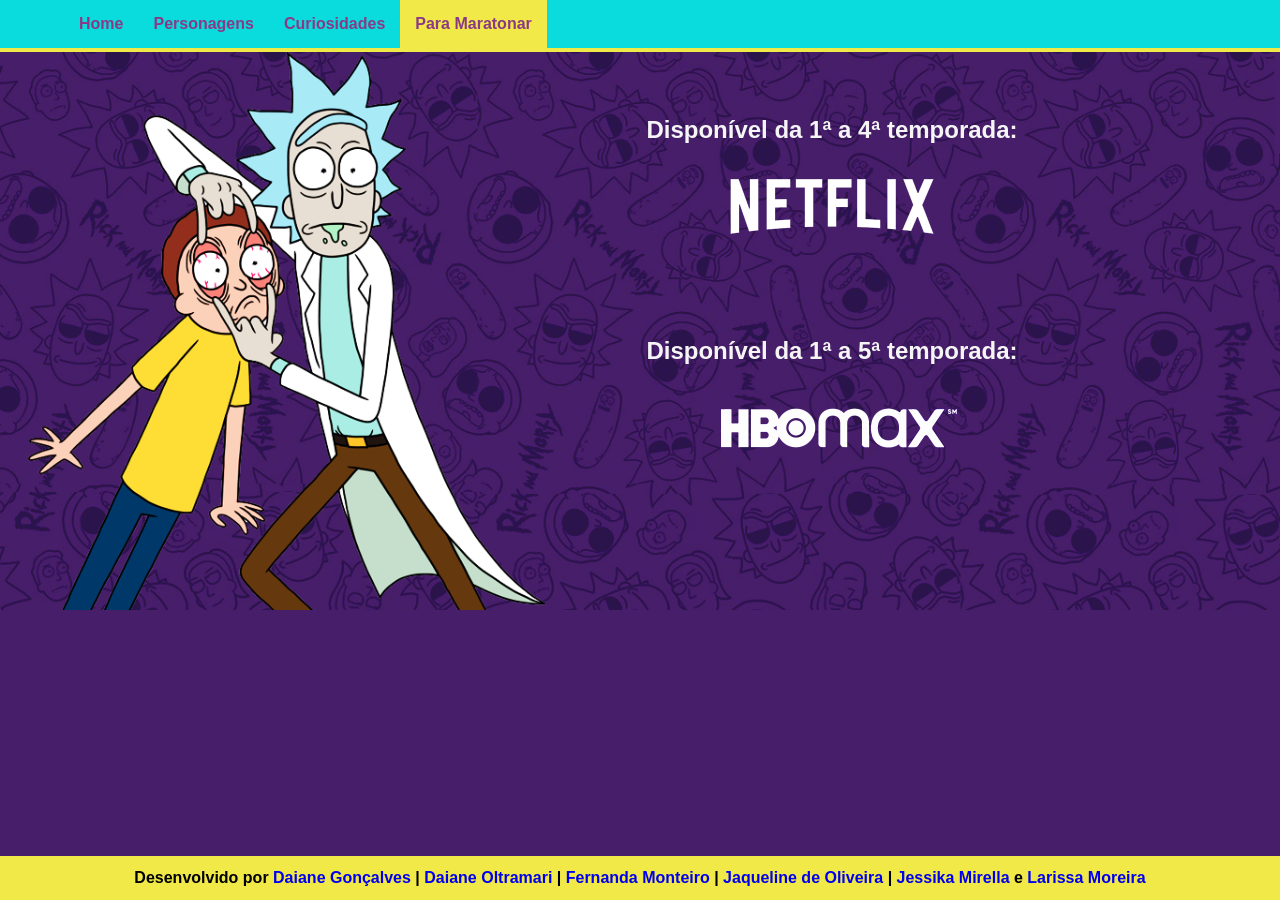
<file: src/videos.html>
<!DOCTYPE html>
<html lang="pt-br">

<head>
  <meta charset="UTF-8"/>
  <meta http-equiv="X-UA-Compatible" content="IE=edge"/>
  <meta name="viewport" content="width=device-width, initial-scale=1.0"/>
  <link rel="shortcut icon" href="./img/favicon.ico"/>
  <link rel="stylesheet" href="videos.css"/>
  <script src="main.js" type="module"></script>
  <title>Para Maratonar</title>
</head>
<header>
  <input class="header-input" type="checkbox" id="check">
  <label id="icone" for="check"></label>
  <div class="barra">
    <nav class="menu-text">
      <a href="./index.html">
        <div class="Link">Home</div>
      </a>
      <a href="explore.html">
        <div class="Link">Personagens</div>
      </a>
      <a href="about.html">
        <div class="Link">Curiosidades</div>
      </a>
      <a href="videos.html">
        <div class="Link">Para maratonar</div>
      </a>
    </nav>
  </div>
  <label for="menu-hamburguer">
    <div class="mburg">
      <span class="hamburguer"></span>
    </div>
  </label>
</header>

<body>
  <nav class="navbar">
    <ul class="border">
      <li><a href="index.html">Home</a></li>
      <li><a href="explore.html">Personagens</a></li>
      <li><a href="about.html">Curiosidades</a></li>
      <li><a href="videos.html" class="active">Para Maratonar</a></li>
    </ul>
  </nav>
  <main>
    <section class="toWatch">
      <h1 class="net">Disponível da 1ª a 4ª temporada:</h1>
      <a href="https://www.netflix.com/title/80014749/" target="_blank">
        <img class="watch" src="img/netflix.png" alt="netflix logo"/>
      </a>
      <h1 class="hbo">Disponível da 1ª a 5ª temporada:</h1>
      <a href="https://play.hbomax.com/page/urn:hbo:page:GXkRjxwjR68PDwwEAABKJ:type:series?c=buy_flow_complete&pid=hbomax&af_channel=Owned"
        target="_blank">
        <img class="watch" src="img/hbo.png" alt="hbo logo"/>
      </a>
    </section>
  </main>
  <footer>
    <p>Desenvolvido por <a href="https://github.com/daianeex" target="_blanck">Daiane Gonçalves</a> |
      <a href="https://github.com/daianeoltramari" target="_blanck">Daiane Oltramari</a> |
      <a href="https://github.com/Fe-Monteiro" target="_blanck">Fernanda Monteiro</a> |
      <a href="https://github.com/jaquelinedeoliveira93" target="_blanck">Jaqueline de Oliveira</a> |
      <a href="https://github.com/jessikamirella" target="_blanck">Jessika Mirella</a>
      e <a href="https://github.com/la4ri" target="_blanck">Larissa Moreira</a>
    </p>
  </footer>
</body>

</html>
</file>
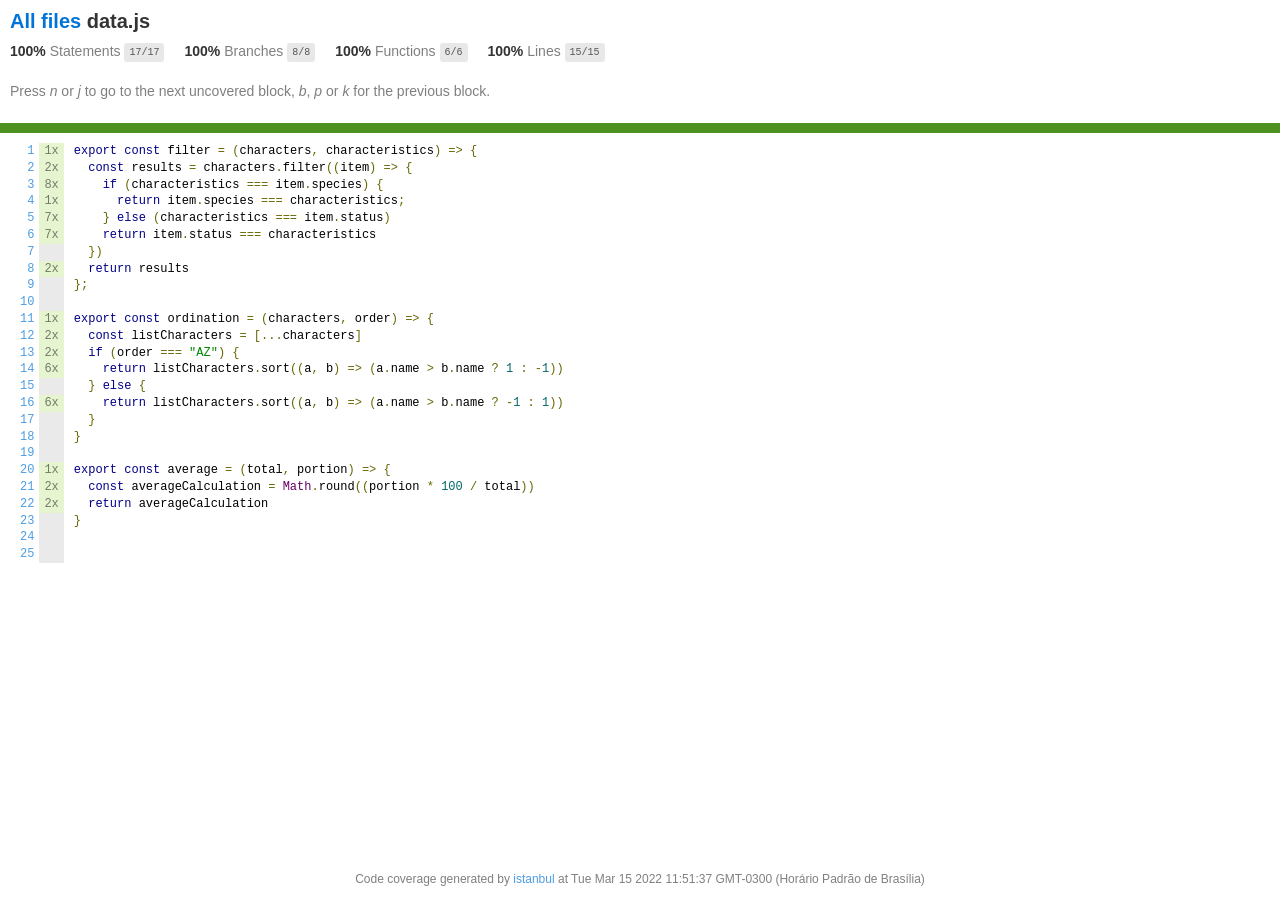
<file: coverage/lcov-report/data.js.html>
<!doctype html>
<html lang="en">

<head>
    <title>Code coverage report for data.js</title>
    <meta charset="utf-8" />
    <link rel="stylesheet" href="prettify.css" />
    <link rel="stylesheet" href="base.css" />
    <link rel="shortcut icon" type="image/x-icon" href="favicon.png" />
    <meta name="viewport" content="width=device-width, initial-scale=1" />
    <style type='text/css'>
        .coverage-summary .sorter {
            background-image: url(sort-arrow-sprite.png);
        }
    </style>
</head>
    
<body>
<div class='wrapper'>
    <div class='pad1'>
        <h1><a href="index.html">All files</a> data.js</h1>
        <div class='clearfix'>
            
            <div class='fl pad1y space-right2'>
                <span class="strong">100% </span>
                <span class="quiet">Statements</span>
                <span class='fraction'>17/17</span>
            </div>
        
            
            <div class='fl pad1y space-right2'>
                <span class="strong">100% </span>
                <span class="quiet">Branches</span>
                <span class='fraction'>8/8</span>
            </div>
        
            
            <div class='fl pad1y space-right2'>
                <span class="strong">100% </span>
                <span class="quiet">Functions</span>
                <span class='fraction'>6/6</span>
            </div>
        
            
            <div class='fl pad1y space-right2'>
                <span class="strong">100% </span>
                <span class="quiet">Lines</span>
                <span class='fraction'>15/15</span>
            </div>
        
            
        </div>
        <p class="quiet">
            Press <em>n</em> or <em>j</em> to go to the next uncovered block, <em>b</em>, <em>p</em> or <em>k</em> for the previous block.
        </p>
        <template id="filterTemplate">
            <div class="quiet">
                Filter:
                <input oninput="onInput()" type="search" id="fileSearch">
            </div>
        </template>
    </div>
    <div class='status-line high'></div>
    <pre><table class="coverage">
<tr><td class="line-count quiet"><a name='L1'></a><a href='#L1'>1</a>
<a name='L2'></a><a href='#L2'>2</a>
<a name='L3'></a><a href='#L3'>3</a>
<a name='L4'></a><a href='#L4'>4</a>
<a name='L5'></a><a href='#L5'>5</a>
<a name='L6'></a><a href='#L6'>6</a>
<a name='L7'></a><a href='#L7'>7</a>
<a name='L8'></a><a href='#L8'>8</a>
<a name='L9'></a><a href='#L9'>9</a>
<a name='L10'></a><a href='#L10'>10</a>
<a name='L11'></a><a href='#L11'>11</a>
<a name='L12'></a><a href='#L12'>12</a>
<a name='L13'></a><a href='#L13'>13</a>
<a name='L14'></a><a href='#L14'>14</a>
<a name='L15'></a><a href='#L15'>15</a>
<a name='L16'></a><a href='#L16'>16</a>
<a name='L17'></a><a href='#L17'>17</a>
<a name='L18'></a><a href='#L18'>18</a>
<a name='L19'></a><a href='#L19'>19</a>
<a name='L20'></a><a href='#L20'>20</a>
<a name='L21'></a><a href='#L21'>21</a>
<a name='L22'></a><a href='#L22'>22</a>
<a name='L23'></a><a href='#L23'>23</a>
<a name='L24'></a><a href='#L24'>24</a>
<a name='L25'></a><a href='#L25'>25</a></td><td class="line-coverage quiet"><span class="cline-any cline-yes">1x</span>
<span class="cline-any cline-yes">2x</span>
<span class="cline-any cline-yes">8x</span>
<span class="cline-any cline-yes">1x</span>
<span class="cline-any cline-yes">7x</span>
<span class="cline-any cline-yes">7x</span>
<span class="cline-any cline-neutral">&nbsp;</span>
<span class="cline-any cline-yes">2x</span>
<span class="cline-any cline-neutral">&nbsp;</span>
<span class="cline-any cline-neutral">&nbsp;</span>
<span class="cline-any cline-yes">1x</span>
<span class="cline-any cline-yes">2x</span>
<span class="cline-any cline-yes">2x</span>
<span class="cline-any cline-yes">6x</span>
<span class="cline-any cline-neutral">&nbsp;</span>
<span class="cline-any cline-yes">6x</span>
<span class="cline-any cline-neutral">&nbsp;</span>
<span class="cline-any cline-neutral">&nbsp;</span>
<span class="cline-any cline-neutral">&nbsp;</span>
<span class="cline-any cline-yes">1x</span>
<span class="cline-any cline-yes">2x</span>
<span class="cline-any cline-yes">2x</span>
<span class="cline-any cline-neutral">&nbsp;</span>
<span class="cline-any cline-neutral">&nbsp;</span>
<span class="cline-any cline-neutral">&nbsp;</span></td><td class="text"><pre class="prettyprint lang-js">export const filter = (characters, characteristics) =&gt; {
  const results = characters.filter((item) =&gt; {
    if (characteristics === item.species) {
      return item.species === characteristics;
    } else (characteristics === item.status)
    return item.status === characteristics
  })
  return results
};
&nbsp;
export const ordination = (characters, order) =&gt; {
  const listCharacters = [...characters]
  if (order === "AZ") {
    return listCharacters.sort((a, b) =&gt; (a.name &gt; b.name ? 1 : -1))
  } else {
    return listCharacters.sort((a, b) =&gt; (a.name &gt; b.name ? -1 : 1))
  }
}
&nbsp;
export const average = (total, portion) =&gt; {
  const averageCalculation = Math.round((portion * 100 / total))
  return averageCalculation
}
&nbsp;
&nbsp;</pre></td></tr></table></pre>

                <div class='push'></div><!-- for sticky footer -->
            </div><!-- /wrapper -->
            <div class='footer quiet pad2 space-top1 center small'>
                Code coverage generated by
                <a href="https://istanbul.js.org/" target="_blank" rel="noopener noreferrer">istanbul</a>
                at Tue Mar 15 2022 11:51:37 GMT-0300 (Horário Padrão de Brasília)
            </div>
        <script src="prettify.js"></script>
        <script>
            window.onload = function () {
                prettyPrint();
            };
        </script>
        <script src="sorter.js"></script>
        <script src="block-navigation.js"></script>
    </body>
</html>
</file>
<file: index.css>
* {
  margin: 0;
}

a,
a:link,
a:visited,
a:hover,
a:active {
  text-decoration: none;
  outline: none;
}

body {
  font-family: "Segoe UI", Tahoma, Geneva, Verdana, sans-serif;
  background-color: #deefe7;
}
footer {
  padding: 1%;
  text-align: center;
  background-color: #f0e948;
  font-weight: 600;
  width: 100%;
  padding-bottom: 3vw;
  height: 100%;
}

.border {
  padding: 0% 5%;
  list-style: none;
}

.center {
  text-align: center;
}

.navbar {
  list-style: none;
  background-color: #0adcde;
  overflow: auto;
  width: 100%;
}

.navbar a {
  float: left;
  color: #8b3986;
  text-decoration: none;
  font-weight: 600;
  padding: 15px;
  text-align: center;
}

.navbar a:hover {
  background-color: #dfa8dc;
}

.active {
  background-color: #f0e948;
  color: #8b3986;
}

.banner {
  background-image: url("./img/back.jpg");
  background-size: cover;
  background-position: bottom right;
  height: 50vh;
  width: 90%;
  border-bottom: 5px solid #4e29;
  border-top: 4px solid #f0e948;
  padding: 2% 5%;
}

.texto {
  background: #f09e5280;
  width: 100%;
  padding: 10px;
  border-radius: 15px;
  font-size: 20px;
  text-align: left;
  align-items: center;
  display: flex;
  flex-direction: column;
}

.row {
  padding: 0% 4%;
  text-align: center;
  margin-bottom: 90px;
  justify-content: center;
  align-items: center;
}

.barra {
  background-color: #d9d271;
  height: 100%;
  width: 250px;
  position: fixed;
  transition: all 0.2s linear;
  left: -250px;
}

.menu-text {
  width: 100%;
  position: absolute;
  top: 80px;
  padding-top: 15px;
}

.menu-text a {
  text-decoration: none;
}

#check {
  display: none;
}
#icone {
  cursor: pointer;
  padding: 32px;
  position: absolute;
  z-index: 1;
  top: 20px;
  left: 20px;
}

#check:checked ~ .barra {
  transform: translateX(250px);
}

#check:checked ~ .barra nav a .Link {
  opacity: 1;
  transition-delay: 0.3s;
}

.mburg {
  border-radius: 50%;
  width: 60px;
  height: 60px;
  top: 25px;
  left: 25px;
  position: absolute;
}

.hamburguer {
  position: relative;
  display: none;
  background: #101010;
  width: 30px;
  height: 3px;
  top: 29px;
  left: 15px;
  transition: 0.5s ease-in-out;
}

.hamburguer:before,
.hamburguer:after {
  background: #0a0a0a;
  content: "";
  display: block;
  width: 100%;
  height: 100%;
  position: absolute;
  transition: 0.5s ease-in-out;
}

.hamburguer:before {
  top: -10px;
}

.hamburguer:after {
  bottom: -10px;
}

input:checked ~ label .hamburguer {
  transform: rotate(45deg);
}

input:checked ~ label .hamburguer:before {
  transform: rotate(90deg);
  top: 0;
}

input:checked ~ label .hamburguer:after {
  transform: rotate(90deg);
  bottom: 0;
}

@media (min-width: 300px) and (max-width: 600px) {
  .navbar a {
    float: none;
    display: none;
  }

  .hamburguer {
    display: block;
  }

  .Link {
    background-color: #d9d271;
    padding: 25px;
    font-size: 15pt;
    font-weight: bolder;
    transition: all 0.3s linear;
    color: #03a60e;
    border-bottom: 3px solid #c1d9b0;
    opacity: 0;
  }

  .Link:hover {
    background-color: #03a60e;
    color: #c1d9b0;
  }

  .video:hover {
    background-color: #deefe7;
    box-shadow: 0px 0px 10px #8b3986, 0px 0px 20px #d280cc, 0px 0px 30px #d26f35;
    border-radius: 20px;
  }

  .curio:hover {
    background-color: #deefe7;
    box-shadow: 0px 0px 10px #0adcde, 0px 0px 20px #04787a, 0px 0px 30px #d26f35;
    border-radius: 20px;
  }

  .cardsMenu:hover {
    background-color: #deefe7;
    box-shadow: 0px 0px 10px #8bff5d, 0px 0px 20px #56c32a, 0px 0px 30px #d26f35;
    border-radius: 20px;
  }
}
@media screen and (min-width: 481px) and (max-width: 768px) {
  .hamburguer {
    display: block;
  }

  .active {
    background-color: #0adcde;
  }

  footer {
    font-size: 0.8em;
  }

  .curiosidades,
  .fontes {
    display: flex;
    width: 80%;
    margin-left: auto;
    padding: 2%;
    background-color: rgba(0, 0, 0, 0.8);
    border-radius: 10px;
  }
  .imagens-curiosidades {
    width: 100%;
    height: auto;
    padding-bottom: 2%;
  }
  .texto-curiosidades,
  .fontes p,
  a {
    width: 90%;
    margin-left: auto;
    margin-right: auto;
    color: #ffffff;
    text-align: justify;
    font-size: 0.9rem;
  }
  .texto {
    width: 95%;
    font-size: 15px;
    margin-top: 62px;
  }
}

@media screen and (max-width: 480px) {
  .navbar {
    display: none;
  }

  .banner {
    height: auto;
    padding-top: 15%;
    padding-bottom: 8%;
  }

  .texto {
    width: 95%;
    font-size: 12px;
    margin-top: 62px;
  }
  h1 {
    font-size: 13px;
  }
  
}

@media screen and (min-width: 1300px) {
  .row {
    display: flex;
    padding: 0% 4%;
    text-align: center;
    margin-bottom: 90px;
    justify-content: center;
    align-items: center;
  }
}
</file>
<file: src/index.css>
* {
  margin: 0;
}

a,
a:link,
a:visited,
a:hover,
a:active {
  text-decoration: none;
  outline: none;
}

body {
  font-family: "Segoe UI", Tahoma, Geneva, Verdana, sans-serif;
  background-color: #deefe7;
}
footer {
  padding: 1%;
  text-align: center;
  background-color: #f0e948;
  font-weight: 600;
  width: 100%;
  padding-bottom: 3vw;
  height: 100%;
}

.border {
  padding: 0% 5%;
  list-style: none;
}

.center {
  text-align: center;
}

.navbar {
  list-style: none;
  background-color: #0adcde;
  overflow: auto;
  width: 100%;
}

.navbar a {
  float: left;
  color: #8b3986;
  text-decoration: none;
  font-weight: 600;
  padding: 15px;
  text-align: center;
}

.navbar a:hover {
  background-color: #dfa8dc;
}

.active {
  background-color: #f0e948;
  color: #8b3986;
}

.banner {
  background-image: url("./img/back.jpg");
  background-size: cover;
  background-position: bottom right;
  height: 50vh;
  width: 90%;
  border-bottom: 5px solid #4e29;
  border-top: 4px solid #f0e948;
  padding: 2% 5%;
}

.texto {
  background: #f09e5280;
  width: 100%;
  padding: 10px;
  border-radius: 15px;
  font-size: 20px;
  text-align: left;
  align-items: center;
  display: flex;
  flex-direction: column;
}

.row {
  padding: 0% 4%;
  text-align: center;
  margin-bottom: 90px;
  justify-content: center;
  align-items: center;
}

.barra {
  background-color: #d9d271;
  height: 100%;
  width: 250px;
  position: fixed;
  transition: all 0.2s linear;
  left: -250px;
}

.menu-text {
  width: 100%;
  position: absolute;
  top: 80px;
  padding-top: 15px;
}

.menu-text a {
  text-decoration: none;
}

#check {
  display: none;
}
#icone {
  cursor: pointer;
  padding: 32px;
  position: absolute;
  z-index: 1;
  top: 20px;
  left: 20px;
}

#check:checked ~ .barra {
  transform: translateX(250px);
}

#check:checked ~ .barra nav a .Link {
  opacity: 1;
  transition-delay: 0.3s;
}

.mburg {
  border-radius: 50%;
  width: 60px;
  height: 60px;
  top: 25px;
  left: 25px;
  position: absolute;
}

.hamburguer {
  position: relative;
  display: none;
  background: #101010;
  width: 30px;
  height: 3px;
  top: 29px;
  left: 15px;
  transition: 0.5s ease-in-out;
}

.hamburguer:before,
.hamburguer:after {
  background: #0a0a0a;
  content: "";
  display: block;
  width: 100%;
  height: 100%;
  position: absolute;
  transition: 0.5s ease-in-out;
}

.hamburguer:before {
  top: -10px;
}

.hamburguer:after {
  bottom: -10px;
}

input:checked ~ label .hamburguer {
  transform: rotate(45deg);
}

input:checked ~ label .hamburguer:before {
  transform: rotate(90deg);
  top: 0;
}

input:checked ~ label .hamburguer:after {
  transform: rotate(90deg);
  bottom: 0;
}

@media (min-width: 300px) and (max-width: 600px) {
  .navbar a {
    float: none;
    display: none;
  }

  .hamburguer {
    display: block;
  }

  .Link {
    background-color: #d9d271;
    padding: 25px;
    font-size: 15pt;
    font-weight: bolder;
    transition: all 0.3s linear;
    color: #03a60e;
    border-bottom: 3px solid #c1d9b0;
    opacity: 0;
  }

  .Link:hover {
    background-color: #03a60e;
    color: #c1d9b0;
  }

  .video:hover {
    background-color: #deefe7;
    box-shadow: 0px 0px 10px #8b3986, 0px 0px 20px #d280cc, 0px 0px 30px #d26f35;
    border-radius: 20px;
  }

  .curio:hover {
    background-color: #deefe7;
    box-shadow: 0px 0px 10px #0adcde, 0px 0px 20px #04787a, 0px 0px 30px #d26f35;
    border-radius: 20px;
  }

  .cardsMenu:hover {
    background-color: #deefe7;
    box-shadow: 0px 0px 10px #8bff5d, 0px 0px 20px #56c32a, 0px 0px 30px #d26f35;
    border-radius: 20px;
  }
}
@media screen and (min-width: 481px) and (max-width: 768px) {
  .hamburguer {
    display: block;
  }

  .active {
    background-color: #0adcde;
  }

  footer {
    font-size: 0.8em;
  }

  .curiosidades,
  .fontes {
    display: flex;
    width: 80%;
    margin-left: auto;
    padding: 2%;
    background-color: rgba(0, 0, 0, 0.8);
    border-radius: 10px;
  }
  .imagens-curiosidades {
    width: 100%;
    height: auto;
    padding-bottom: 2%;
  }
  .texto-curiosidades,
  .fontes p,
  a {
    width: 90%;
    margin-left: auto;
    margin-right: auto;
    color: #ffffff;
    text-align: justify;
    font-size: 0.9rem;
  }
  .texto {
    width: 95%;
    font-size: 15px;
    margin-top: 62px;
  }
}

@media screen and (max-width: 480px) {
  .navbar {
    display: none;
  }

  .banner {
    height: auto;
    padding-top: 15%;
    padding-bottom: 8%;
  }

  .texto {
    width: 95%;
    font-size: 12px;
    margin-top: 62px;
  }
  h1 {
    font-size: 13px;
  }
  
}

@media screen and (min-width: 1300px) {
  .row {
    display: flex;
    padding: 0% 4%;
    text-align: center;
    margin-bottom: 90px;
    justify-content: center;
    align-items: center;
  }
}
</file>
<file: coverage/lcov-report/prettify.css>
.pln{color:#000}@media screen{.str{color:#080}.kwd{color:#008}.com{color:#800}.typ{color:#606}.lit{color:#066}.pun,.opn,.clo{color:#660}.tag{color:#008}.atn{color:#606}.atv{color:#080}.dec,.var{color:#606}.fun{color:red}}@media print,projection{.str{color:#060}.kwd{color:#006;font-weight:bold}.com{color:#600;font-style:italic}.typ{color:#404;font-weight:bold}.lit{color:#044}.pun,.opn,.clo{color:#440}.tag{color:#006;font-weight:bold}.atn{color:#404}.atv{color:#060}}pre.prettyprint{padding:2px;border:1px solid #888}ol.linenums{margin-top:0;margin-bottom:0}li.L0,li.L1,li.L2,li.L3,li.L5,li.L6,li.L7,li.L8{list-style-type:none}li.L1,li.L3,li.L5,li.L7,li.L9{background:#eee}
</file>
<file: coverage/lcov-report/base.css>
body, html {
  margin:0; padding: 0;
  height: 100%;
}
body {
    font-family: Helvetica Neue, Helvetica, Arial;
    font-size: 14px;
    color:#333;
}
.small { font-size: 12px; }
*, *:after, *:before {
  -webkit-box-sizing:border-box;
     -moz-box-sizing:border-box;
          box-sizing:border-box;
  }
h1 { font-size: 20px; margin: 0;}
h2 { font-size: 14px; }
pre {
    font: 12px/1.4 Consolas, "Liberation Mono", Menlo, Courier, monospace;
    margin: 0;
    padding: 0;
    -moz-tab-size: 2;
    -o-tab-size:  2;
    tab-size: 2;
}
a { color:#0074D9; text-decoration:none; }
a:hover { text-decoration:underline; }
.strong { font-weight: bold; }
.space-top1 { padding: 10px 0 0 0; }
.pad2y { padding: 20px 0; }
.pad1y { padding: 10px 0; }
.pad2x { padding: 0 20px; }
.pad2 { padding: 20px; }
.pad1 { padding: 10px; }
.space-left2 { padding-left:55px; }
.space-right2 { padding-right:20px; }
.center { text-align:center; }
.clearfix { display:block; }
.clearfix:after {
  content:'';
  display:block;
  height:0;
  clear:both;
  visibility:hidden;
  }
.fl { float: left; }
@media only screen and (max-width:640px) {
  .col3 { width:100%; max-width:100%; }
  .hide-mobile { display:none!important; }
}

.quiet {
  color: #7f7f7f;
  color: rgba(0,0,0,0.5);
}
.quiet a { opacity: 0.7; }

.fraction {
  font-family: Consolas, 'Liberation Mono', Menlo, Courier, monospace;
  font-size: 10px;
  color: #555;
  background: #E8E8E8;
  padding: 4px 5px;
  border-radius: 3px;
  vertical-align: middle;
}

div.path a:link, div.path a:visited { color: #333; }
table.coverage {
  border-collapse: collapse;
  margin: 10px 0 0 0;
  padding: 0;
}

table.coverage td {
  margin: 0;
  padding: 0;
  vertical-align: top;
}
table.coverage td.line-count {
    text-align: right;
    padding: 0 5px 0 20px;
}
table.coverage td.line-coverage {
    text-align: right;
    padding-right: 10px;
    min-width:20px;
}

table.coverage td span.cline-any {
    display: inline-block;
    padding: 0 5px;
    width: 100%;
}
.missing-if-branch {
    display: inline-block;
    margin-right: 5px;
    border-radius: 3px;
    position: relative;
    padding: 0 4px;
    background: #333;
    color: yellow;
}

.skip-if-branch {
    display: none;
    margin-right: 10px;
    position: relative;
    padding: 0 4px;
    background: #ccc;
    color: white;
}
.missing-if-branch .typ, .skip-if-branch .typ {
    color: inherit !important;
}
.coverage-summary {
  border-collapse: collapse;
  width: 100%;
}
.coverage-summary tr { border-bottom: 1px solid #bbb; }
.keyline-all { border: 1px solid #ddd; }
.coverage-summary td, .coverage-summary th { padding: 10px; }
.coverage-summary tbody { border: 1px solid #bbb; }
.coverage-summary td { border-right: 1px solid #bbb; }
.coverage-summary td:last-child { border-right: none; }
.coverage-summary th {
  text-align: left;
  font-weight: normal;
  white-space: nowrap;
}
.coverage-summary th.file { border-right: none !important; }
.coverage-summary th.pct { }
.coverage-summary th.pic,
.coverage-summary th.abs,
.coverage-summary td.pct,
.coverage-summary td.abs { text-align: right; }
.coverage-summary td.file { white-space: nowrap;  }
.coverage-summary td.pic { min-width: 120px !important;  }
.coverage-summary tfoot td { }

.coverage-summary .sorter {
    height: 10px;
    width: 7px;
    display: inline-block;
    margin-left: 0.5em;
    background: url(sort-arrow-sprite.png) no-repeat scroll 0 0 transparent;
}
.coverage-summary .sorted .sorter {
    background-position: 0 -20px;
}
.coverage-summary .sorted-desc .sorter {
    background-position: 0 -10px;
}
.status-line {  height: 10px; }
/* yellow */
.cbranch-no { background: yellow !important; color: #111; }
/* dark red */
.red.solid, .status-line.low, .low .cover-fill { background:#C21F39 }
.low .chart { border:1px solid #C21F39 }
.highlighted,
.highlighted .cstat-no, .highlighted .fstat-no, .highlighted .cbranch-no{
  background: #C21F39 !important;
}
/* medium red */
.cstat-no, .fstat-no, .cbranch-no, .cbranch-no { background:#F6C6CE }
/* light red */
.low, .cline-no { background:#FCE1E5 }
/* light green */
.high, .cline-yes { background:rgb(230,245,208) }
/* medium green */
.cstat-yes { background:rgb(161,215,106) }
/* dark green */
.status-line.high, .high .cover-fill { background:rgb(77,146,33) }
.high .chart { border:1px solid rgb(77,146,33) }
/* dark yellow (gold) */
.status-line.medium, .medium .cover-fill { background: #f9cd0b; }
.medium .chart { border:1px solid #f9cd0b; }
/* light yellow */
.medium { background: #fff4c2; }

.cstat-skip { background: #ddd; color: #111; }
.fstat-skip { background: #ddd; color: #111 !important; }
.cbranch-skip { background: #ddd !important; color: #111; }

span.cline-neutral { background: #eaeaea; }

.coverage-summary td.empty {
    opacity: .5;
    padding-top: 4px;
    padding-bottom: 4px;
    line-height: 1;
    color: #888;
}

.cover-fill, .cover-empty {
  display:inline-block;
  height: 12px;
}
.chart {
  line-height: 0;
}
.cover-empty {
    background: white;
}
.cover-full {
    border-right: none !important;
}
pre.prettyprint {
    border: none !important;
    padding: 0 !important;
    margin: 0 !important;
}
.com { color: #999 !important; }
.ignore-none { color: #999; font-weight: normal; }

.wrapper {
  min-height: 100%;
  height: auto !important;
  height: 100%;
  margin: 0 auto -48px;
}
.footer, .push {
  height: 48px;
}
</file>
<file: about.css>
* {
  margin: 0;
}

a,
a:link,
a:visited,
a:hover,
a:active {
  text-decoration: none;
  outline: none;
}

body {
  font-size: 1em;
  font-family: "Segoe UI", Tahoma, Geneva, Verdana, sans-serif;
  background-image: url(img/wallpaper.png);
  background-repeat: repeat;
}

footer {
  padding: 1%;
  text-align: center;
  background-color: #f0e948;
  font-weight: 600;
}

footer a {
  text-decoration-line: none;
}

.border {
  padding: 0% 5%;
  list-style: none;
}

.center {
  text-align: center;
}

.navbar {
  list-style: none;
  background-color: #0adcde;
  overflow: auto;
  width: 100%;
}

.navbar a {
  float: left;
  color: #8b3986;
  text-decoration: none;
  font-weight: 600;
  padding: 15px;
  text-align: center;
}

.navbar a:hover {
  background-color: #dfa8dc;
}

.active {
  background-color: #f0e948;
  color: #8b3986;
}

.image-bg {
  width: 100%;
  border-bottom: 5px solid #4e29;
  border-top: 4px solid #f0e948;
}

.title {
  font-size: 1.5em;
  margin-bottom: 1%;
  font-style: oblique;
  font-style: italic;
  text-align: center;
  margin-top: 3%;
}

.text {
  font-size: 1.1em;
  text-align: justify;
}

.curiosidades,
.fontes {
  display: flex;
  width: 60%;
  margin-left: auto;
  margin-right: auto;
  margin-bottom: 4%;
  padding: 2%;
  background-color: rgba(0, 0, 0, 0.8);
  border-radius: 10px;
}

.curiosidades,
.fontes a:visited {
  color: #ffffff;
}

.texto-curiosidades,
.fontes a{
  width: 90%;
  margin-left: auto;
  margin-right: auto;
  color: #ffffff;
}
.barra {
  background-color: #d9d271;
  height: 100%;
  width: 250px;
  position: fixed;
  transition: all 0.2s linear;
  left: -250px;
}

.menu-text {
  width: 100%;
  position: absolute;
  top: 80px;
  padding-top: 15px;
}

.menu-text a {
  text-decoration: none;
}

.Link {
  background-color: #d9d271;
  padding: 25px;
  font-size: 15pt;
  font-weight: bolder;
  transition: all 0.3s linear;
  color: #03a60e;
  border-bottom: 3px solid #c1d9b0;
  opacity: 0;
}

.Link:hover {
  background-color: #03a60e;
  color: #c1d9b0;
}

#check {
  display: none;
}
#icone {
  cursor: pointer;
  padding: 32px;
  position: absolute;
  z-index: 1;
  top: 20px;
  left: 20px;
}

#check:checked ~ .barra {
  transform: translateX(250px);
}

#check:checked ~ .barra nav a .Link {
  opacity: 1;
  transition-delay: 0.3s;
}

.mburg {
  border-radius: 50%;
  width: 60px;
  height: 60px;
  position: absolute;
  top: 25px;
  left: 25px;
}

.hamburguer {
  position: relative;
  display: none;
  background: #fff;
  width: 30px;
  height: 3px;
  top: 29px;
  left: 15px;
  transition: 0.5s ease-in-out;
}

.hamburguer:before,
.hamburguer:after {
  background: #fff;
  content: "";
  display: block;
  width: 100%;
  height: 100%;
  position: absolute;
  transition: 0.5s ease-in-out;
}

.hamburguer:before {
  top: -10px;
}

.hamburguer:after {
  bottom: -10px;
}

input:checked ~ label .hamburguer {
  transform: rotate(45deg);
}

input:checked ~ label .hamburguer:before {
  transform: rotate(90deg);
  top: 0;
}

input:checked ~ label .hamburguer:after {
  transform: rotate(90deg);
  bottom: 0;
}

.imagens-curiosidades {
  width: 100%;
  height: auto;
  padding-bottom: 2%;
}

@media (max-width: 600px) {
  .row {
    -webkit-flex-direction: column;
    flex-direction: column;
  }

  .navbar a {
    float: none;
    display: none;
  }
  .hamburguer {
    display: block;
  }

  .active {
    background-color: #0adcde;
  }

  .image-bg {
    height: 8em;
    width: auto;
  }

  footer {
    font-size: 0.8em;
  }

  .curiosidades,
  .fontes {
    display: flex;
    width: 80%;
    margin-left: auto;
    margin-right: auto;
    margin-bottom: 4%;
    padding: 2%;
    background-color: rgba(0, 0, 0, 0.8);
    border-radius: 10px;
  }
  .imagens-curiosidades {
    width: 100%;
    height: auto;
    padding-bottom: 2%;
  }
  .texto-curiosidades,
  .fontes p{
    width: 90%;
    margin-left: auto;
    margin-right: auto;
    color: #ffffff;
    text-align: justify;
    font-size: 0.9rem;
  }
}

/*
@media screen and (max-width: 480px) {
  .curiosidades,
  .fontes {
    display: flex;
    width: 90%;
    margin-left: auto;
    margin-right: auto;
    margin-bottom: 4%;
    padding: 2%;
    background-color: rgba(0, 0, 0, 0.8);
    border-radius: 10px;
  }
  .imagens-curiosidades {
    width: 100%;
    height: auto;
    padding-bottom: 2%;
  }
  .texto-curiosidades,
  .fontes p,
  a {
    width: 90%;
    margin-left: auto;
    margin-right: auto;
    color: #ffffff;
    text-align: justify;
    font-size: 0.9rem;
  }
}*/
</file>
<file: videos.css>
* {
  margin: 0;
} /* ZEREI MARGENS */

a,
a:link,
a:visited,
a:hover,
a:active {
  text-decoration: none;
  outline: none;
}

body {
  background: url(img/videos.png) #461e6a;
  background-repeat: no-repeat;
  background-size: cover;
  height: 100%;
  width: 100%;
  font-family: "Segoe UI", Tahoma, Geneva, Verdana, sans-serif;
  overflow: hidden;
}

.border {
  padding: 0% 5%;
  list-style: none;
}

.bg {
  width: 100%;
}

.net, .hbo {
  color: whitesmoke;
  text-align: center;
  margin-left: 30%;
  margin-top: 5%;
}

footer {
  padding: 1%;
  text-align: center;
  background-color: #f0e948;
  font-weight: 600;
  position: absolute;
  bottom: 0;
  width: 98%;
}

footer a {
  text-decoration-line: none;
}

/* NAVBAR */

.navbar {
  list-style: none;
  background-color: #0adcde;
  overflow: auto;
  border-bottom: 4px solid #f0e948;
}

.navbar a {
  float: left;
  color: #8b3986;
  text-decoration: none;
  font-weight: 600;
  padding: 15px;
  text-align: center;
}

.navbar a:hover {
  background-color: #dfa8dc;
}

.active {
  background-color: #f0e948;
  color: #8b3986;
}

.banner {
  width: 100%;
  border-bottom: 5px solid rgb(68, 238, 34);
  border-top: 4px solid #f0e948;
}

.watch {
  max-width: 20%;
  margin-left: 55%;
  margin-bottom: 0;
}

.barra {
  background-color: #d9d271;
  height: 100%;
  width: 250px;
  position: fixed;
  transition: all 0.2s linear;
  left: -250px;
}

.menu-text {
  width: 100%;
  position: absolute;
  top: 80px;
  padding-top: 15px;
}

.menu-text a {
  text-decoration: none;
}

.Link {
  background-color: #d9d271;
  padding: 25px;
  font-size: 15pt;
  font-weight: bolder;
  transition: all 0.3s linear;
  color: #03a60e;
  border-bottom: 3px solid #c1d9b0;
  opacity: 0;
}

.Link:hover {
  background-color: #03a60e;
  color: #c1d9b0;
}

#check {
  display: none;
}
#icone {
  cursor: pointer;
  padding: 32px;
  position: absolute;
  z-index: 1;
  top: 20px;
  left: 20px;
}

#check:checked ~ .barra {
  transform: translateX(250px);
}

#check:checked ~ .barra nav a .Link {
  opacity: 1;
  transition-delay: 0.3s;
}

.mburg {
  border-radius: 50%;
  width: 60px;
  height: 60px;
  position: fixed;
  top: 25px;
  left: 25px;
}

.hamburguer {
  position: relative;
  display: none;
  background: #fff;
  width: 30px;
  height: 3px;
  top: 29px;
  left: 15px;
  transition: 0.5s ease-in-out;
}

.hamburguer:before,
.hamburguer:after {
  background: #fff;
  content: "";
  display: block;
  width: 100%;
  height: 100%;
  position: absolute;
  transition: 0.5s ease-in-out;
}

.hamburguer:before {
  top: -10px;
}

.hamburguer:after {
  bottom: -10px;
}

input:checked ~ label .hamburguer {
  transform: rotate(45deg);
}

input:checked ~ label .hamburguer:before {
  transform: rotate(90deg);
  top: 0;
}

input:checked ~ label .hamburguer:after {
  transform: rotate(90deg);
  bottom: 0;
}

@media (max-width: 600px) {
  .row {
    -webkit-flex-direction: column;
    flex-direction: column;
  }

  body {
    width: 100%;
    background-size: cover;
    background-repeat: no-repeat;
    background-position: 25% 10%;
  }

  .active {
    background-color: #0adcde;
  }

  .navbar a {
    float: none;
    display: none;
  }

  .hamburguer {
    display: block;
  }

  .toWatch {
    padding-top: 10%;
    padding-bottom: 10%;
  }

  h1 {
    font-size: 1em;
    margin-left: 40%;
    width: 50%;
  }

  .image {
    width: 20%;
  }
}
</file>
<file: src/about.css>
* {
  margin: 0;
}

a,
a:link,
a:visited,
a:hover,
a:active {
  text-decoration: none;
  outline: none;
}

body {
  font-size: 1em;
  font-family: "Segoe UI", Tahoma, Geneva, Verdana, sans-serif;
  background-image: url(img/wallpaper.png);
  background-repeat: repeat;
}

footer {
  padding: 1%;
  text-align: center;
  background-color: #f0e948;
  font-weight: 600;
}

footer a {
  text-decoration-line: none;
}

.border {
  padding: 0% 5%;
  list-style: none;
}

.center {
  text-align: center;
}

.navbar {
  list-style: none;
  background-color: #0adcde;
  overflow: auto;
  width: 100%;
}

.navbar a {
  float: left;
  color: #8b3986;
  text-decoration: none;
  font-weight: 600;
  padding: 15px;
  text-align: center;
}

.navbar a:hover {
  background-color: #dfa8dc;
}

.active {
  background-color: #f0e948;
  color: #8b3986;
}

.image-bg {
  width: 100%;
  border-bottom: 5px solid #4e29;
  border-top: 4px solid #f0e948;
}

.title {
  font-size: 1.5em;
  margin-bottom: 1%;
  font-style: oblique;
  font-style: italic;
  text-align: center;
  margin-top: 3%;
}

.text {
  font-size: 1.1em;
  text-align: justify;
}

.curiosidades,
.fontes {
  display: flex;
  width: 60%;
  margin-left: auto;
  margin-right: auto;
  margin-bottom: 4%;
  padding: 2%;
  background-color: rgba(0, 0, 0, 0.8);
  border-radius: 10px;
}

.curiosidades,
.fontes a:visited {
  color: #ffffff;
}

.texto-curiosidades,
.fontes a{
  width: 90%;
  margin-left: auto;
  margin-right: auto;
  color: #ffffff;
}
.barra {
  background-color: #d9d271;
  height: 100%;
  width: 250px;
  position: fixed;
  transition: all 0.2s linear;
  left: -250px;
}

.menu-text {
  width: 100%;
  position: absolute;
  top: 80px;
  padding-top: 15px;
}

.menu-text a {
  text-decoration: none;
}

.Link {
  background-color: #d9d271;
  padding: 25px;
  font-size: 15pt;
  font-weight: bolder;
  transition: all 0.3s linear;
  color: #03a60e;
  border-bottom: 3px solid #c1d9b0;
  opacity: 0;
}

.Link:hover {
  background-color: #03a60e;
  color: #c1d9b0;
}

#check {
  display: none;
}
#icone {
  cursor: pointer;
  padding: 32px;
  position: absolute;
  z-index: 1;
  top: 20px;
  left: 20px;
}

#check:checked ~ .barra {
  transform: translateX(250px);
}

#check:checked ~ .barra nav a .Link {
  opacity: 1;
  transition-delay: 0.3s;
}

.mburg {
  border-radius: 50%;
  width: 60px;
  height: 60px;
  position: absolute;
  top: 25px;
  left: 25px;
}

.hamburguer {
  position: relative;
  display: none;
  background: #fff;
  width: 30px;
  height: 3px;
  top: 29px;
  left: 15px;
  transition: 0.5s ease-in-out;
}

.hamburguer:before,
.hamburguer:after {
  background: #fff;
  content: "";
  display: block;
  width: 100%;
  height: 100%;
  position: absolute;
  transition: 0.5s ease-in-out;
}

.hamburguer:before {
  top: -10px;
}

.hamburguer:after {
  bottom: -10px;
}

input:checked ~ label .hamburguer {
  transform: rotate(45deg);
}

input:checked ~ label .hamburguer:before {
  transform: rotate(90deg);
  top: 0;
}

input:checked ~ label .hamburguer:after {
  transform: rotate(90deg);
  bottom: 0;
}

.imagens-curiosidades {
  width: 100%;
  height: auto;
  padding-bottom: 2%;
}

@media (max-width: 600px) {
  .row {
    -webkit-flex-direction: column;
    flex-direction: column;
  }

  .navbar a {
    float: none;
    display: none;
  }
  .hamburguer {
    display: block;
  }

  .active {
    background-color: #0adcde;
  }

  .image-bg {
    height: 8em;
    width: auto;
  }

  footer {
    font-size: 0.8em;
  }

  .curiosidades,
  .fontes {
    display: flex;
    width: 80%;
    margin-left: auto;
    margin-right: auto;
    margin-bottom: 4%;
    padding: 2%;
    background-color: rgba(0, 0, 0, 0.8);
    border-radius: 10px;
  }
  .imagens-curiosidades {
    width: 100%;
    height: auto;
    padding-bottom: 2%;
  }
  .texto-curiosidades,
  .fontes p{
    width: 90%;
    margin-left: auto;
    margin-right: auto;
    color: #ffffff;
    text-align: justify;
    font-size: 0.9rem;
  }
}

/*
@media screen and (max-width: 480px) {
  .curiosidades,
  .fontes {
    display: flex;
    width: 90%;
    margin-left: auto;
    margin-right: auto;
    margin-bottom: 4%;
    padding: 2%;
    background-color: rgba(0, 0, 0, 0.8);
    border-radius: 10px;
  }
  .imagens-curiosidades {
    width: 100%;
    height: auto;
    padding-bottom: 2%;
  }
  .texto-curiosidades,
  .fontes p,
  a {
    width: 90%;
    margin-left: auto;
    margin-right: auto;
    color: #ffffff;
    text-align: justify;
    font-size: 0.9rem;
  }
}*/
</file>
<file: src/videos.css>
* {
  margin: 0;
} /* ZEREI MARGENS */

a,
a:link,
a:visited,
a:hover,
a:active {
  text-decoration: none;
  outline: none;
}

body {
  background: url(img/videos.png) #461e6a;
  background-repeat: no-repeat;
  background-size: cover;
  height: 100%;
  width: 100%;
  font-family: "Segoe UI", Tahoma, Geneva, Verdana, sans-serif;
  overflow: hidden;
}

.border {
  padding: 0% 5%;
  list-style: none;
}

.bg {
  width: 100%;
}

.net, .hbo {
  color: whitesmoke;
  text-align: center;
  margin-left: 30%;
  margin-top: 5%;
}

footer {
  padding: 1%;
  text-align: center;
  background-color: #f0e948;
  font-weight: 600;
  position: absolute;
  bottom: 0;
  width: 98%;
}

footer a {
  text-decoration-line: none;
}

/* NAVBAR */

.navbar {
  list-style: none;
  background-color: #0adcde;
  overflow: auto;
  border-bottom: 4px solid #f0e948;
}

.navbar a {
  float: left;
  color: #8b3986;
  text-decoration: none;
  font-weight: 600;
  padding: 15px;
  text-align: center;
}

.navbar a:hover {
  background-color: #dfa8dc;
}

.active {
  background-color: #f0e948;
  color: #8b3986;
}

.banner {
  width: 100%;
  border-bottom: 5px solid rgb(68, 238, 34);
  border-top: 4px solid #f0e948;
}

.watch {
  max-width: 20%;
  margin-left: 55%;
  margin-bottom: 0;
}

.barra {
  background-color: #d9d271;
  height: 100%;
  width: 250px;
  position: fixed;
  transition: all 0.2s linear;
  left: -250px;
}

.menu-text {
  width: 100%;
  position: absolute;
  top: 80px;
  padding-top: 15px;
}

.menu-text a {
  text-decoration: none;
}

.Link {
  background-color: #d9d271;
  padding: 25px;
  font-size: 15pt;
  font-weight: bolder;
  transition: all 0.3s linear;
  color: #03a60e;
  border-bottom: 3px solid #c1d9b0;
  opacity: 0;
}

.Link:hover {
  background-color: #03a60e;
  color: #c1d9b0;
}

#check {
  display: none;
}
#icone {
  cursor: pointer;
  padding: 32px;
  position: absolute;
  z-index: 1;
  top: 20px;
  left: 20px;
}

#check:checked ~ .barra {
  transform: translateX(250px);
}

#check:checked ~ .barra nav a .Link {
  opacity: 1;
  transition-delay: 0.3s;
}

.mburg {
  border-radius: 50%;
  width: 60px;
  height: 60px;
  position: fixed;
  top: 25px;
  left: 25px;
}

.hamburguer {
  position: relative;
  display: none;
  background: #fff;
  width: 30px;
  height: 3px;
  top: 29px;
  left: 15px;
  transition: 0.5s ease-in-out;
}

.hamburguer:before,
.hamburguer:after {
  background: #fff;
  content: "";
  display: block;
  width: 100%;
  height: 100%;
  position: absolute;
  transition: 0.5s ease-in-out;
}

.hamburguer:before {
  top: -10px;
}

.hamburguer:after {
  bottom: -10px;
}

input:checked ~ label .hamburguer {
  transform: rotate(45deg);
}

input:checked ~ label .hamburguer:before {
  transform: rotate(90deg);
  top: 0;
}

input:checked ~ label .hamburguer:after {
  transform: rotate(90deg);
  bottom: 0;
}

@media (max-width: 600px) {
  .row {
    -webkit-flex-direction: column;
    flex-direction: column;
  }

  body {
    width: 100%;
    background-size: cover;
    background-repeat: no-repeat;
    background-position: 25% 10%;
  }

  .active {
    background-color: #0adcde;
  }

  .navbar a {
    float: none;
    display: none;
  }

  .hamburguer {
    display: block;
  }

  .toWatch {
    padding-top: 10%;
    padding-bottom: 10%;
  }

  h1 {
    font-size: 1em;
    margin-left: 40%;
    width: 50%;
  }

  .image {
    width: 20%;
  }
}
</file>
